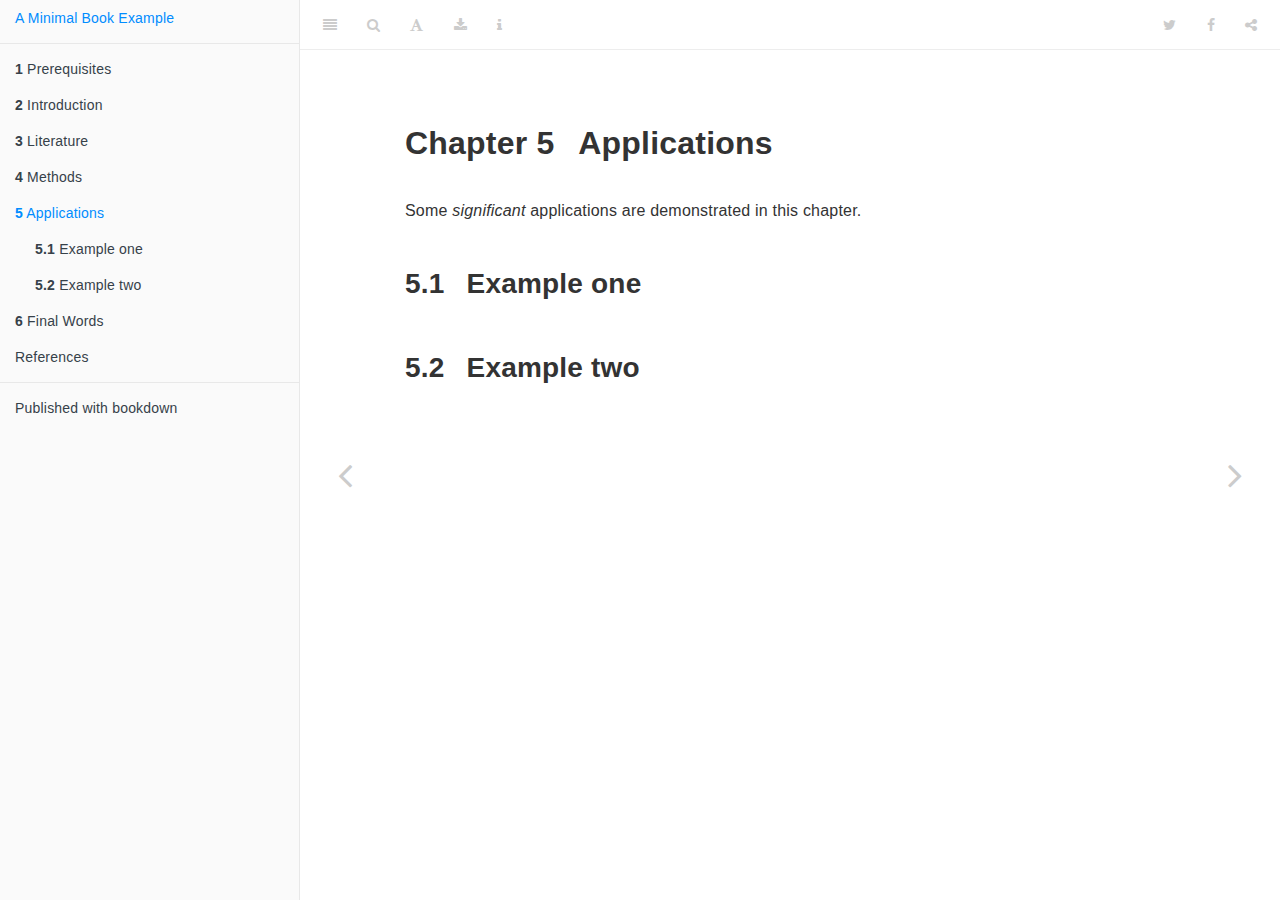
<file: _book/applications.html>
<!DOCTYPE html>
<html xmlns="http://www.w3.org/1999/xhtml" lang="" xml:lang="">
<head>

  <meta charset="utf-8" />
  <meta http-equiv="X-UA-Compatible" content="IE=edge" />
  <title>Chapter 5 Applications | A Minimal Book Example</title>
  <meta name="description" content="This is a minimal example of using the bookdown package to write a book. The output format for this example is bookdown::gitbook." />
  <meta name="generator" content="bookdown 0.12 and GitBook 2.6.7" />

  <meta property="og:title" content="Chapter 5 Applications | A Minimal Book Example" />
  <meta property="og:type" content="book" />
  
  
  <meta property="og:description" content="This is a minimal example of using the bookdown package to write a book. The output format for this example is bookdown::gitbook." />
  

  <meta name="twitter:card" content="summary" />
  <meta name="twitter:title" content="Chapter 5 Applications | A Minimal Book Example" />
  
  <meta name="twitter:description" content="This is a minimal example of using the bookdown package to write a book. The output format for this example is bookdown::gitbook." />
  

<meta name="author" content="Yihui Xie" />


<meta name="date" content="2019-08-20" />

  <meta name="viewport" content="width=device-width, initial-scale=1" />
  <meta name="apple-mobile-web-app-capable" content="yes" />
  <meta name="apple-mobile-web-app-status-bar-style" content="black" />
  
  
<link rel="prev" href="methods.html">
<link rel="next" href="final-words.html">
<script src="libs/jquery-2.2.3/jquery.min.js"></script>
<link href="libs/gitbook-2.6.7/css/style.css" rel="stylesheet" />
<link href="libs/gitbook-2.6.7/css/plugin-table.css" rel="stylesheet" />
<link href="libs/gitbook-2.6.7/css/plugin-bookdown.css" rel="stylesheet" />
<link href="libs/gitbook-2.6.7/css/plugin-highlight.css" rel="stylesheet" />
<link href="libs/gitbook-2.6.7/css/plugin-search.css" rel="stylesheet" />
<link href="libs/gitbook-2.6.7/css/plugin-fontsettings.css" rel="stylesheet" />









<style type="text/css">
code.sourceCode > span { display: inline-block; line-height: 1.25; }
code.sourceCode > span { color: inherit; text-decoration: inherit; }
code.sourceCode > span:empty { height: 1.2em; }
.sourceCode { overflow: visible; }
code.sourceCode { white-space: pre; position: relative; }
pre.sourceCode { margin: 0; }
@media screen {
div.sourceCode { overflow: auto; }
}
@media print {
code.sourceCode { white-space: pre-wrap; }
code.sourceCode > span { text-indent: -5em; padding-left: 5em; }
}
pre.numberSource code
  { counter-reset: source-line 0; }
pre.numberSource code > span
  { position: relative; left: -4em; counter-increment: source-line; }
pre.numberSource code > span > a:first-child::before
  { content: counter(source-line);
    position: relative; left: -1em; text-align: right; vertical-align: baseline;
    border: none; display: inline-block;
    -webkit-touch-callout: none; -webkit-user-select: none;
    -khtml-user-select: none; -moz-user-select: none;
    -ms-user-select: none; user-select: none;
    padding: 0 4px; width: 4em;
    color: #aaaaaa;
  }
pre.numberSource { margin-left: 3em; border-left: 1px solid #aaaaaa;  padding-left: 4px; }
div.sourceCode
  {   }
@media screen {
code.sourceCode > span > a:first-child::before { text-decoration: underline; }
}
code span.al { color: #ff0000; font-weight: bold; } /* Alert */
code span.an { color: #60a0b0; font-weight: bold; font-style: italic; } /* Annotation */
code span.at { color: #7d9029; } /* Attribute */
code span.bn { color: #40a070; } /* BaseN */
code span.bu { } /* BuiltIn */
code span.cf { color: #007020; font-weight: bold; } /* ControlFlow */
code span.ch { color: #4070a0; } /* Char */
code span.cn { color: #880000; } /* Constant */
code span.co { color: #60a0b0; font-style: italic; } /* Comment */
code span.cv { color: #60a0b0; font-weight: bold; font-style: italic; } /* CommentVar */
code span.do { color: #ba2121; font-style: italic; } /* Documentation */
code span.dt { color: #902000; } /* DataType */
code span.dv { color: #40a070; } /* DecVal */
code span.er { color: #ff0000; font-weight: bold; } /* Error */
code span.ex { } /* Extension */
code span.fl { color: #40a070; } /* Float */
code span.fu { color: #06287e; } /* Function */
code span.im { } /* Import */
code span.in { color: #60a0b0; font-weight: bold; font-style: italic; } /* Information */
code span.kw { color: #007020; font-weight: bold; } /* Keyword */
code span.op { color: #666666; } /* Operator */
code span.ot { color: #007020; } /* Other */
code span.pp { color: #bc7a00; } /* Preprocessor */
code span.sc { color: #4070a0; } /* SpecialChar */
code span.ss { color: #bb6688; } /* SpecialString */
code span.st { color: #4070a0; } /* String */
code span.va { color: #19177c; } /* Variable */
code span.vs { color: #4070a0; } /* VerbatimString */
code span.wa { color: #60a0b0; font-weight: bold; font-style: italic; } /* Warning */
</style>

<link rel="stylesheet" href="style.css" type="text/css" />
</head>

<body>



  <div class="book without-animation with-summary font-size-2 font-family-1" data-basepath=".">

    <div class="book-summary">
      <nav role="navigation">

<ul class="summary">
<li><a href="./">A Minimal Book Example</a></li>

<li class="divider"></li>
<li class="chapter" data-level="1" data-path="index.html"><a href="index.html"><i class="fa fa-check"></i><b>1</b> Prerequisites</a></li>
<li class="chapter" data-level="2" data-path="intro.html"><a href="intro.html"><i class="fa fa-check"></i><b>2</b> Introduction</a></li>
<li class="chapter" data-level="3" data-path="literature.html"><a href="literature.html"><i class="fa fa-check"></i><b>3</b> Literature</a></li>
<li class="chapter" data-level="4" data-path="methods.html"><a href="methods.html"><i class="fa fa-check"></i><b>4</b> Methods</a></li>
<li class="chapter" data-level="5" data-path="applications.html"><a href="applications.html"><i class="fa fa-check"></i><b>5</b> Applications</a><ul>
<li class="chapter" data-level="5.1" data-path="applications.html"><a href="applications.html#example-one"><i class="fa fa-check"></i><b>5.1</b> Example one</a></li>
<li class="chapter" data-level="5.2" data-path="applications.html"><a href="applications.html#example-two"><i class="fa fa-check"></i><b>5.2</b> Example two</a></li>
</ul></li>
<li class="chapter" data-level="6" data-path="final-words.html"><a href="final-words.html"><i class="fa fa-check"></i><b>6</b> Final Words</a></li>
<li class="chapter" data-level="" data-path="references.html"><a href="references.html"><i class="fa fa-check"></i>References</a></li>
<li class="divider"></li>
<li><a href="https://github.com/rstudio/bookdown" target="blank">Published with bookdown</a></li>

</ul>

      </nav>
    </div>

    <div class="book-body">
      <div class="body-inner">
        <div class="book-header" role="navigation">
          <h1>
            <i class="fa fa-circle-o-notch fa-spin"></i><a href="./">A Minimal Book Example</a>
          </h1>
        </div>

        <div class="page-wrapper" tabindex="-1" role="main">
          <div class="page-inner">

            <section class="normal" id="section-">
<div id="applications" class="section level1">
<h1><span class="header-section-number">Chapter 5</span> Applications</h1>
<p>Some <em>significant</em> applications are demonstrated in this chapter.</p>
<div id="example-one" class="section level2">
<h2><span class="header-section-number">5.1</span> Example one</h2>
</div>
<div id="example-two" class="section level2">
<h2><span class="header-section-number">5.2</span> Example two</h2>

</div>
</div>
            </section>

          </div>
        </div>
      </div>
<a href="methods.html" class="navigation navigation-prev " aria-label="Previous page"><i class="fa fa-angle-left"></i></a>
<a href="final-words.html" class="navigation navigation-next " aria-label="Next page"><i class="fa fa-angle-right"></i></a>
    </div>
  </div>
<script src="libs/gitbook-2.6.7/js/app.min.js"></script>
<script src="libs/gitbook-2.6.7/js/lunr.js"></script>
<script src="libs/gitbook-2.6.7/js/plugin-search.js"></script>
<script src="libs/gitbook-2.6.7/js/plugin-sharing.js"></script>
<script src="libs/gitbook-2.6.7/js/plugin-fontsettings.js"></script>
<script src="libs/gitbook-2.6.7/js/plugin-bookdown.js"></script>
<script src="libs/gitbook-2.6.7/js/jquery.highlight.js"></script>
<script>
gitbook.require(["gitbook"], function(gitbook) {
gitbook.start({
"sharing": {
"github": false,
"facebook": true,
"twitter": true,
"google": false,
"linkedin": false,
"weibo": false,
"instapaper": false,
"vk": false,
"all": ["facebook", "google", "twitter", "linkedin", "weibo", "instapaper"]
},
"fontsettings": {
"theme": "white",
"family": "sans",
"size": 2
},
"edit": {
"link": null,
"text": null
},
"history": {
"link": null,
"text": null
},
"download": ["Testing.pdf", "Testing.epub"],
"toc": {
"collapse": "subsection"
}
});
});
</script>

<!-- dynamically load mathjax for compatibility with self-contained -->
<script>
  (function () {
    var script = document.createElement("script");
    script.type = "text/javascript";
    var src = "true";
    if (src === "" || src === "true") src = "https://mathjax.rstudio.com/latest/MathJax.js?config=TeX-MML-AM_CHTML";
    if (location.protocol !== "file:" && /^https?:/.test(src))
      src = src.replace(/^https?:/, '');
    script.src = src;
    document.getElementsByTagName("head")[0].appendChild(script);
  })();
</script>
</body>

</html>
</file>
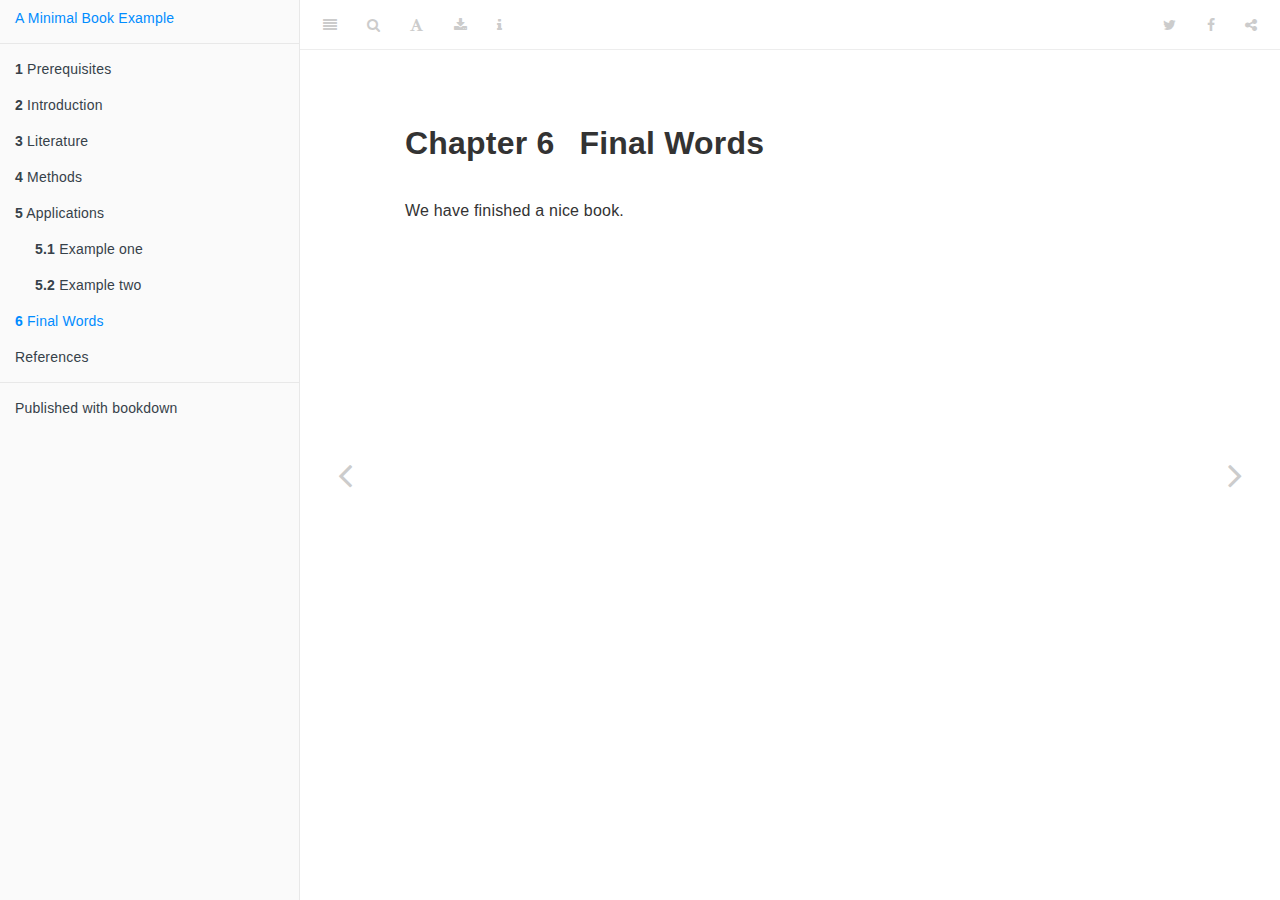
<file: _book/final-words.html>
<!DOCTYPE html>
<html xmlns="http://www.w3.org/1999/xhtml" lang="" xml:lang="">
<head>

  <meta charset="utf-8" />
  <meta http-equiv="X-UA-Compatible" content="IE=edge" />
  <title>Chapter 6 Final Words | A Minimal Book Example</title>
  <meta name="description" content="This is a minimal example of using the bookdown package to write a book. The output format for this example is bookdown::gitbook." />
  <meta name="generator" content="bookdown 0.12 and GitBook 2.6.7" />

  <meta property="og:title" content="Chapter 6 Final Words | A Minimal Book Example" />
  <meta property="og:type" content="book" />
  
  
  <meta property="og:description" content="This is a minimal example of using the bookdown package to write a book. The output format for this example is bookdown::gitbook." />
  

  <meta name="twitter:card" content="summary" />
  <meta name="twitter:title" content="Chapter 6 Final Words | A Minimal Book Example" />
  
  <meta name="twitter:description" content="This is a minimal example of using the bookdown package to write a book. The output format for this example is bookdown::gitbook." />
  

<meta name="author" content="Yihui Xie" />


<meta name="date" content="2019-08-20" />

  <meta name="viewport" content="width=device-width, initial-scale=1" />
  <meta name="apple-mobile-web-app-capable" content="yes" />
  <meta name="apple-mobile-web-app-status-bar-style" content="black" />
  
  
<link rel="prev" href="applications.html">
<link rel="next" href="references.html">
<script src="libs/jquery-2.2.3/jquery.min.js"></script>
<link href="libs/gitbook-2.6.7/css/style.css" rel="stylesheet" />
<link href="libs/gitbook-2.6.7/css/plugin-table.css" rel="stylesheet" />
<link href="libs/gitbook-2.6.7/css/plugin-bookdown.css" rel="stylesheet" />
<link href="libs/gitbook-2.6.7/css/plugin-highlight.css" rel="stylesheet" />
<link href="libs/gitbook-2.6.7/css/plugin-search.css" rel="stylesheet" />
<link href="libs/gitbook-2.6.7/css/plugin-fontsettings.css" rel="stylesheet" />









<style type="text/css">
code.sourceCode > span { display: inline-block; line-height: 1.25; }
code.sourceCode > span { color: inherit; text-decoration: inherit; }
code.sourceCode > span:empty { height: 1.2em; }
.sourceCode { overflow: visible; }
code.sourceCode { white-space: pre; position: relative; }
pre.sourceCode { margin: 0; }
@media screen {
div.sourceCode { overflow: auto; }
}
@media print {
code.sourceCode { white-space: pre-wrap; }
code.sourceCode > span { text-indent: -5em; padding-left: 5em; }
}
pre.numberSource code
  { counter-reset: source-line 0; }
pre.numberSource code > span
  { position: relative; left: -4em; counter-increment: source-line; }
pre.numberSource code > span > a:first-child::before
  { content: counter(source-line);
    position: relative; left: -1em; text-align: right; vertical-align: baseline;
    border: none; display: inline-block;
    -webkit-touch-callout: none; -webkit-user-select: none;
    -khtml-user-select: none; -moz-user-select: none;
    -ms-user-select: none; user-select: none;
    padding: 0 4px; width: 4em;
    color: #aaaaaa;
  }
pre.numberSource { margin-left: 3em; border-left: 1px solid #aaaaaa;  padding-left: 4px; }
div.sourceCode
  {   }
@media screen {
code.sourceCode > span > a:first-child::before { text-decoration: underline; }
}
code span.al { color: #ff0000; font-weight: bold; } /* Alert */
code span.an { color: #60a0b0; font-weight: bold; font-style: italic; } /* Annotation */
code span.at { color: #7d9029; } /* Attribute */
code span.bn { color: #40a070; } /* BaseN */
code span.bu { } /* BuiltIn */
code span.cf { color: #007020; font-weight: bold; } /* ControlFlow */
code span.ch { color: #4070a0; } /* Char */
code span.cn { color: #880000; } /* Constant */
code span.co { color: #60a0b0; font-style: italic; } /* Comment */
code span.cv { color: #60a0b0; font-weight: bold; font-style: italic; } /* CommentVar */
code span.do { color: #ba2121; font-style: italic; } /* Documentation */
code span.dt { color: #902000; } /* DataType */
code span.dv { color: #40a070; } /* DecVal */
code span.er { color: #ff0000; font-weight: bold; } /* Error */
code span.ex { } /* Extension */
code span.fl { color: #40a070; } /* Float */
code span.fu { color: #06287e; } /* Function */
code span.im { } /* Import */
code span.in { color: #60a0b0; font-weight: bold; font-style: italic; } /* Information */
code span.kw { color: #007020; font-weight: bold; } /* Keyword */
code span.op { color: #666666; } /* Operator */
code span.ot { color: #007020; } /* Other */
code span.pp { color: #bc7a00; } /* Preprocessor */
code span.sc { color: #4070a0; } /* SpecialChar */
code span.ss { color: #bb6688; } /* SpecialString */
code span.st { color: #4070a0; } /* String */
code span.va { color: #19177c; } /* Variable */
code span.vs { color: #4070a0; } /* VerbatimString */
code span.wa { color: #60a0b0; font-weight: bold; font-style: italic; } /* Warning */
</style>

<link rel="stylesheet" href="style.css" type="text/css" />
</head>

<body>



  <div class="book without-animation with-summary font-size-2 font-family-1" data-basepath=".">

    <div class="book-summary">
      <nav role="navigation">

<ul class="summary">
<li><a href="./">A Minimal Book Example</a></li>

<li class="divider"></li>
<li class="chapter" data-level="1" data-path="index.html"><a href="index.html"><i class="fa fa-check"></i><b>1</b> Prerequisites</a></li>
<li class="chapter" data-level="2" data-path="intro.html"><a href="intro.html"><i class="fa fa-check"></i><b>2</b> Introduction</a></li>
<li class="chapter" data-level="3" data-path="literature.html"><a href="literature.html"><i class="fa fa-check"></i><b>3</b> Literature</a></li>
<li class="chapter" data-level="4" data-path="methods.html"><a href="methods.html"><i class="fa fa-check"></i><b>4</b> Methods</a></li>
<li class="chapter" data-level="5" data-path="applications.html"><a href="applications.html"><i class="fa fa-check"></i><b>5</b> Applications</a><ul>
<li class="chapter" data-level="5.1" data-path="applications.html"><a href="applications.html#example-one"><i class="fa fa-check"></i><b>5.1</b> Example one</a></li>
<li class="chapter" data-level="5.2" data-path="applications.html"><a href="applications.html#example-two"><i class="fa fa-check"></i><b>5.2</b> Example two</a></li>
</ul></li>
<li class="chapter" data-level="6" data-path="final-words.html"><a href="final-words.html"><i class="fa fa-check"></i><b>6</b> Final Words</a></li>
<li class="chapter" data-level="" data-path="references.html"><a href="references.html"><i class="fa fa-check"></i>References</a></li>
<li class="divider"></li>
<li><a href="https://github.com/rstudio/bookdown" target="blank">Published with bookdown</a></li>

</ul>

      </nav>
    </div>

    <div class="book-body">
      <div class="body-inner">
        <div class="book-header" role="navigation">
          <h1>
            <i class="fa fa-circle-o-notch fa-spin"></i><a href="./">A Minimal Book Example</a>
          </h1>
        </div>

        <div class="page-wrapper" tabindex="-1" role="main">
          <div class="page-inner">

            <section class="normal" id="section-">
<div id="final-words" class="section level1">
<h1><span class="header-section-number">Chapter 6</span> Final Words</h1>
<p>We have finished a nice book.</p>

</div>
            </section>

          </div>
        </div>
      </div>
<a href="applications.html" class="navigation navigation-prev " aria-label="Previous page"><i class="fa fa-angle-left"></i></a>
<a href="references.html" class="navigation navigation-next " aria-label="Next page"><i class="fa fa-angle-right"></i></a>
    </div>
  </div>
<script src="libs/gitbook-2.6.7/js/app.min.js"></script>
<script src="libs/gitbook-2.6.7/js/lunr.js"></script>
<script src="libs/gitbook-2.6.7/js/plugin-search.js"></script>
<script src="libs/gitbook-2.6.7/js/plugin-sharing.js"></script>
<script src="libs/gitbook-2.6.7/js/plugin-fontsettings.js"></script>
<script src="libs/gitbook-2.6.7/js/plugin-bookdown.js"></script>
<script src="libs/gitbook-2.6.7/js/jquery.highlight.js"></script>
<script>
gitbook.require(["gitbook"], function(gitbook) {
gitbook.start({
"sharing": {
"github": false,
"facebook": true,
"twitter": true,
"google": false,
"linkedin": false,
"weibo": false,
"instapaper": false,
"vk": false,
"all": ["facebook", "google", "twitter", "linkedin", "weibo", "instapaper"]
},
"fontsettings": {
"theme": "white",
"family": "sans",
"size": 2
},
"edit": {
"link": null,
"text": null
},
"history": {
"link": null,
"text": null
},
"download": ["Testing.pdf", "Testing.epub"],
"toc": {
"collapse": "subsection"
}
});
});
</script>

<!-- dynamically load mathjax for compatibility with self-contained -->
<script>
  (function () {
    var script = document.createElement("script");
    script.type = "text/javascript";
    var src = "true";
    if (src === "" || src === "true") src = "https://mathjax.rstudio.com/latest/MathJax.js?config=TeX-MML-AM_CHTML";
    if (location.protocol !== "file:" && /^https?:/.test(src))
      src = src.replace(/^https?:/, '');
    script.src = src;
    document.getElementsByTagName("head")[0].appendChild(script);
  })();
</script>
</body>

</html>
</file>
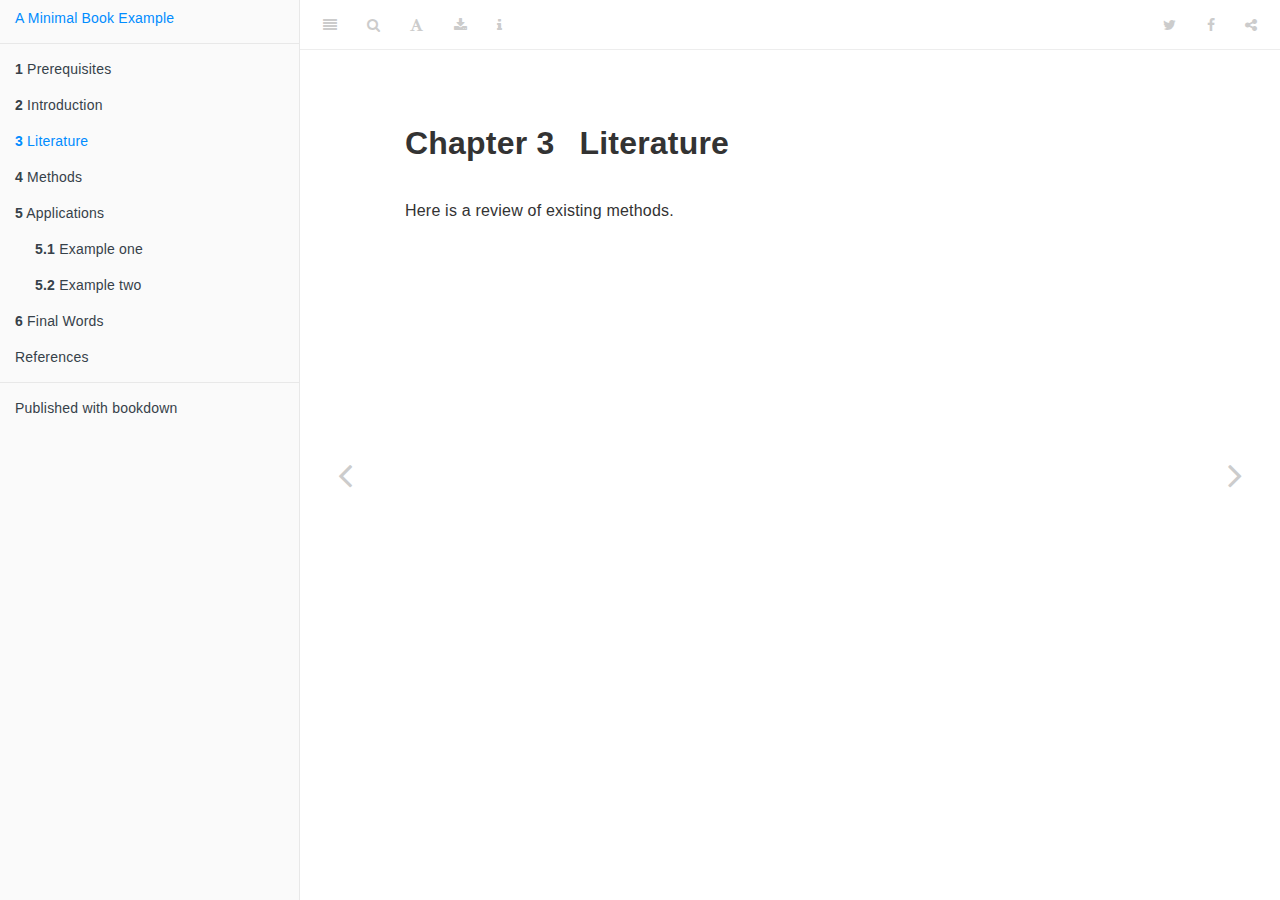
<file: _book/literature.html>
<!DOCTYPE html>
<html xmlns="http://www.w3.org/1999/xhtml" lang="" xml:lang="">
<head>

  <meta charset="utf-8" />
  <meta http-equiv="X-UA-Compatible" content="IE=edge" />
  <title>Chapter 3 Literature | A Minimal Book Example</title>
  <meta name="description" content="This is a minimal example of using the bookdown package to write a book. The output format for this example is bookdown::gitbook." />
  <meta name="generator" content="bookdown 0.12 and GitBook 2.6.7" />

  <meta property="og:title" content="Chapter 3 Literature | A Minimal Book Example" />
  <meta property="og:type" content="book" />
  
  
  <meta property="og:description" content="This is a minimal example of using the bookdown package to write a book. The output format for this example is bookdown::gitbook." />
  

  <meta name="twitter:card" content="summary" />
  <meta name="twitter:title" content="Chapter 3 Literature | A Minimal Book Example" />
  
  <meta name="twitter:description" content="This is a minimal example of using the bookdown package to write a book. The output format for this example is bookdown::gitbook." />
  

<meta name="author" content="Yihui Xie" />


<meta name="date" content="2019-08-20" />

  <meta name="viewport" content="width=device-width, initial-scale=1" />
  <meta name="apple-mobile-web-app-capable" content="yes" />
  <meta name="apple-mobile-web-app-status-bar-style" content="black" />
  
  
<link rel="prev" href="intro.html">
<link rel="next" href="methods.html">
<script src="libs/jquery-2.2.3/jquery.min.js"></script>
<link href="libs/gitbook-2.6.7/css/style.css" rel="stylesheet" />
<link href="libs/gitbook-2.6.7/css/plugin-table.css" rel="stylesheet" />
<link href="libs/gitbook-2.6.7/css/plugin-bookdown.css" rel="stylesheet" />
<link href="libs/gitbook-2.6.7/css/plugin-highlight.css" rel="stylesheet" />
<link href="libs/gitbook-2.6.7/css/plugin-search.css" rel="stylesheet" />
<link href="libs/gitbook-2.6.7/css/plugin-fontsettings.css" rel="stylesheet" />









<style type="text/css">
code.sourceCode > span { display: inline-block; line-height: 1.25; }
code.sourceCode > span { color: inherit; text-decoration: inherit; }
code.sourceCode > span:empty { height: 1.2em; }
.sourceCode { overflow: visible; }
code.sourceCode { white-space: pre; position: relative; }
pre.sourceCode { margin: 0; }
@media screen {
div.sourceCode { overflow: auto; }
}
@media print {
code.sourceCode { white-space: pre-wrap; }
code.sourceCode > span { text-indent: -5em; padding-left: 5em; }
}
pre.numberSource code
  { counter-reset: source-line 0; }
pre.numberSource code > span
  { position: relative; left: -4em; counter-increment: source-line; }
pre.numberSource code > span > a:first-child::before
  { content: counter(source-line);
    position: relative; left: -1em; text-align: right; vertical-align: baseline;
    border: none; display: inline-block;
    -webkit-touch-callout: none; -webkit-user-select: none;
    -khtml-user-select: none; -moz-user-select: none;
    -ms-user-select: none; user-select: none;
    padding: 0 4px; width: 4em;
    color: #aaaaaa;
  }
pre.numberSource { margin-left: 3em; border-left: 1px solid #aaaaaa;  padding-left: 4px; }
div.sourceCode
  {   }
@media screen {
code.sourceCode > span > a:first-child::before { text-decoration: underline; }
}
code span.al { color: #ff0000; font-weight: bold; } /* Alert */
code span.an { color: #60a0b0; font-weight: bold; font-style: italic; } /* Annotation */
code span.at { color: #7d9029; } /* Attribute */
code span.bn { color: #40a070; } /* BaseN */
code span.bu { } /* BuiltIn */
code span.cf { color: #007020; font-weight: bold; } /* ControlFlow */
code span.ch { color: #4070a0; } /* Char */
code span.cn { color: #880000; } /* Constant */
code span.co { color: #60a0b0; font-style: italic; } /* Comment */
code span.cv { color: #60a0b0; font-weight: bold; font-style: italic; } /* CommentVar */
code span.do { color: #ba2121; font-style: italic; } /* Documentation */
code span.dt { color: #902000; } /* DataType */
code span.dv { color: #40a070; } /* DecVal */
code span.er { color: #ff0000; font-weight: bold; } /* Error */
code span.ex { } /* Extension */
code span.fl { color: #40a070; } /* Float */
code span.fu { color: #06287e; } /* Function */
code span.im { } /* Import */
code span.in { color: #60a0b0; font-weight: bold; font-style: italic; } /* Information */
code span.kw { color: #007020; font-weight: bold; } /* Keyword */
code span.op { color: #666666; } /* Operator */
code span.ot { color: #007020; } /* Other */
code span.pp { color: #bc7a00; } /* Preprocessor */
code span.sc { color: #4070a0; } /* SpecialChar */
code span.ss { color: #bb6688; } /* SpecialString */
code span.st { color: #4070a0; } /* String */
code span.va { color: #19177c; } /* Variable */
code span.vs { color: #4070a0; } /* VerbatimString */
code span.wa { color: #60a0b0; font-weight: bold; font-style: italic; } /* Warning */
</style>

<link rel="stylesheet" href="style.css" type="text/css" />
</head>

<body>



  <div class="book without-animation with-summary font-size-2 font-family-1" data-basepath=".">

    <div class="book-summary">
      <nav role="navigation">

<ul class="summary">
<li><a href="./">A Minimal Book Example</a></li>

<li class="divider"></li>
<li class="chapter" data-level="1" data-path="index.html"><a href="index.html"><i class="fa fa-check"></i><b>1</b> Prerequisites</a></li>
<li class="chapter" data-level="2" data-path="intro.html"><a href="intro.html"><i class="fa fa-check"></i><b>2</b> Introduction</a></li>
<li class="chapter" data-level="3" data-path="literature.html"><a href="literature.html"><i class="fa fa-check"></i><b>3</b> Literature</a></li>
<li class="chapter" data-level="4" data-path="methods.html"><a href="methods.html"><i class="fa fa-check"></i><b>4</b> Methods</a></li>
<li class="chapter" data-level="5" data-path="applications.html"><a href="applications.html"><i class="fa fa-check"></i><b>5</b> Applications</a><ul>
<li class="chapter" data-level="5.1" data-path="applications.html"><a href="applications.html#example-one"><i class="fa fa-check"></i><b>5.1</b> Example one</a></li>
<li class="chapter" data-level="5.2" data-path="applications.html"><a href="applications.html#example-two"><i class="fa fa-check"></i><b>5.2</b> Example two</a></li>
</ul></li>
<li class="chapter" data-level="6" data-path="final-words.html"><a href="final-words.html"><i class="fa fa-check"></i><b>6</b> Final Words</a></li>
<li class="chapter" data-level="" data-path="references.html"><a href="references.html"><i class="fa fa-check"></i>References</a></li>
<li class="divider"></li>
<li><a href="https://github.com/rstudio/bookdown" target="blank">Published with bookdown</a></li>

</ul>

      </nav>
    </div>

    <div class="book-body">
      <div class="body-inner">
        <div class="book-header" role="navigation">
          <h1>
            <i class="fa fa-circle-o-notch fa-spin"></i><a href="./">A Minimal Book Example</a>
          </h1>
        </div>

        <div class="page-wrapper" tabindex="-1" role="main">
          <div class="page-inner">

            <section class="normal" id="section-">
<div id="literature" class="section level1">
<h1><span class="header-section-number">Chapter 3</span> Literature</h1>
<p>Here is a review of existing methods.</p>

</div>
            </section>

          </div>
        </div>
      </div>
<a href="intro.html" class="navigation navigation-prev " aria-label="Previous page"><i class="fa fa-angle-left"></i></a>
<a href="methods.html" class="navigation navigation-next " aria-label="Next page"><i class="fa fa-angle-right"></i></a>
    </div>
  </div>
<script src="libs/gitbook-2.6.7/js/app.min.js"></script>
<script src="libs/gitbook-2.6.7/js/lunr.js"></script>
<script src="libs/gitbook-2.6.7/js/plugin-search.js"></script>
<script src="libs/gitbook-2.6.7/js/plugin-sharing.js"></script>
<script src="libs/gitbook-2.6.7/js/plugin-fontsettings.js"></script>
<script src="libs/gitbook-2.6.7/js/plugin-bookdown.js"></script>
<script src="libs/gitbook-2.6.7/js/jquery.highlight.js"></script>
<script>
gitbook.require(["gitbook"], function(gitbook) {
gitbook.start({
"sharing": {
"github": false,
"facebook": true,
"twitter": true,
"google": false,
"linkedin": false,
"weibo": false,
"instapaper": false,
"vk": false,
"all": ["facebook", "google", "twitter", "linkedin", "weibo", "instapaper"]
},
"fontsettings": {
"theme": "white",
"family": "sans",
"size": 2
},
"edit": {
"link": null,
"text": null
},
"history": {
"link": null,
"text": null
},
"download": ["Testing.pdf", "Testing.epub"],
"toc": {
"collapse": "subsection"
}
});
});
</script>

<!-- dynamically load mathjax for compatibility with self-contained -->
<script>
  (function () {
    var script = document.createElement("script");
    script.type = "text/javascript";
    var src = "true";
    if (src === "" || src === "true") src = "https://mathjax.rstudio.com/latest/MathJax.js?config=TeX-MML-AM_CHTML";
    if (location.protocol !== "file:" && /^https?:/.test(src))
      src = src.replace(/^https?:/, '');
    script.src = src;
    document.getElementsByTagName("head")[0].appendChild(script);
  })();
</script>
</body>

</html>
</file>
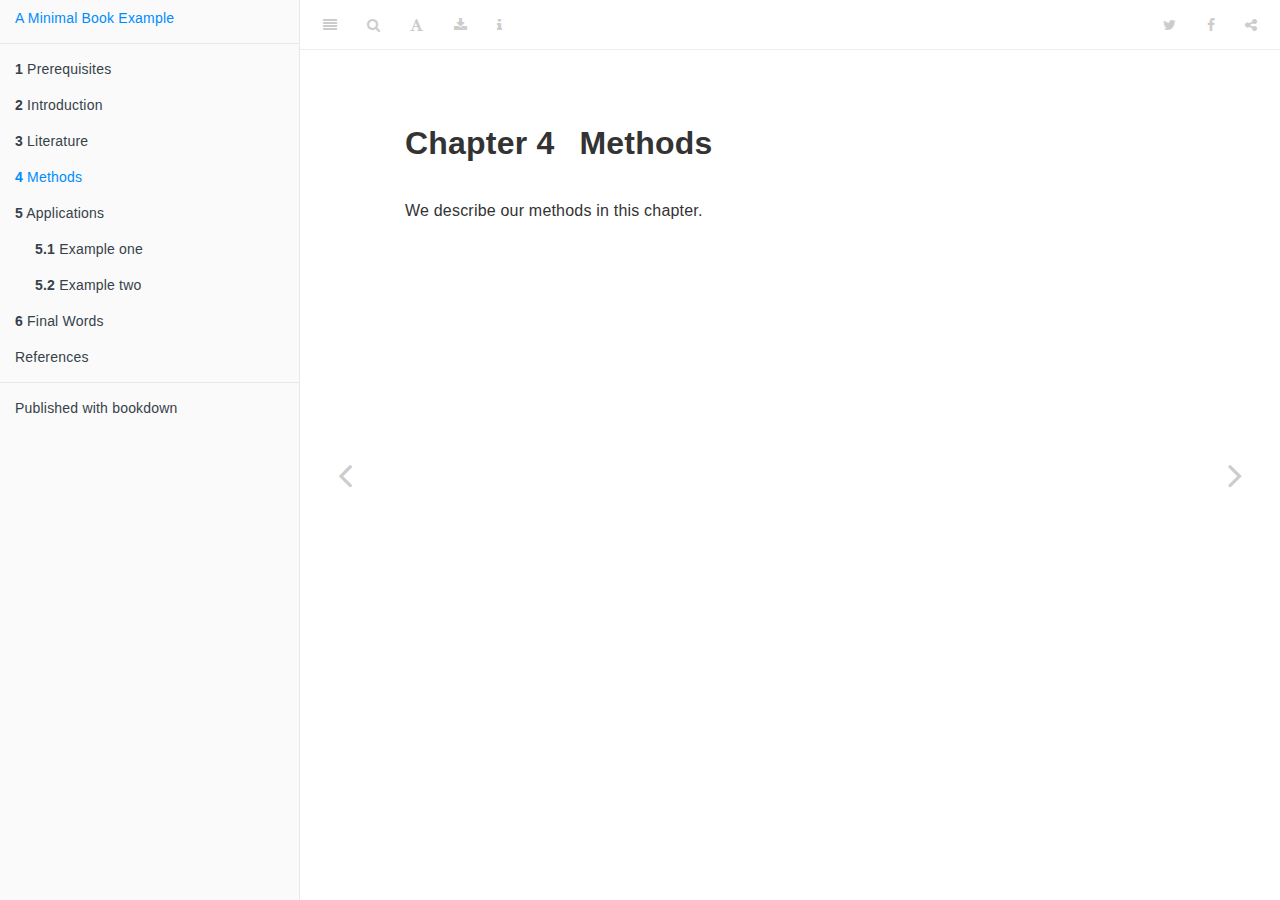
<file: _book/methods.html>
<!DOCTYPE html>
<html xmlns="http://www.w3.org/1999/xhtml" lang="" xml:lang="">
<head>

  <meta charset="utf-8" />
  <meta http-equiv="X-UA-Compatible" content="IE=edge" />
  <title>Chapter 4 Methods | A Minimal Book Example</title>
  <meta name="description" content="This is a minimal example of using the bookdown package to write a book. The output format for this example is bookdown::gitbook." />
  <meta name="generator" content="bookdown 0.12 and GitBook 2.6.7" />

  <meta property="og:title" content="Chapter 4 Methods | A Minimal Book Example" />
  <meta property="og:type" content="book" />
  
  
  <meta property="og:description" content="This is a minimal example of using the bookdown package to write a book. The output format for this example is bookdown::gitbook." />
  

  <meta name="twitter:card" content="summary" />
  <meta name="twitter:title" content="Chapter 4 Methods | A Minimal Book Example" />
  
  <meta name="twitter:description" content="This is a minimal example of using the bookdown package to write a book. The output format for this example is bookdown::gitbook." />
  

<meta name="author" content="Yihui Xie" />


<meta name="date" content="2019-08-20" />

  <meta name="viewport" content="width=device-width, initial-scale=1" />
  <meta name="apple-mobile-web-app-capable" content="yes" />
  <meta name="apple-mobile-web-app-status-bar-style" content="black" />
  
  
<link rel="prev" href="literature.html">
<link rel="next" href="applications.html">
<script src="libs/jquery-2.2.3/jquery.min.js"></script>
<link href="libs/gitbook-2.6.7/css/style.css" rel="stylesheet" />
<link href="libs/gitbook-2.6.7/css/plugin-table.css" rel="stylesheet" />
<link href="libs/gitbook-2.6.7/css/plugin-bookdown.css" rel="stylesheet" />
<link href="libs/gitbook-2.6.7/css/plugin-highlight.css" rel="stylesheet" />
<link href="libs/gitbook-2.6.7/css/plugin-search.css" rel="stylesheet" />
<link href="libs/gitbook-2.6.7/css/plugin-fontsettings.css" rel="stylesheet" />









<style type="text/css">
code.sourceCode > span { display: inline-block; line-height: 1.25; }
code.sourceCode > span { color: inherit; text-decoration: inherit; }
code.sourceCode > span:empty { height: 1.2em; }
.sourceCode { overflow: visible; }
code.sourceCode { white-space: pre; position: relative; }
pre.sourceCode { margin: 0; }
@media screen {
div.sourceCode { overflow: auto; }
}
@media print {
code.sourceCode { white-space: pre-wrap; }
code.sourceCode > span { text-indent: -5em; padding-left: 5em; }
}
pre.numberSource code
  { counter-reset: source-line 0; }
pre.numberSource code > span
  { position: relative; left: -4em; counter-increment: source-line; }
pre.numberSource code > span > a:first-child::before
  { content: counter(source-line);
    position: relative; left: -1em; text-align: right; vertical-align: baseline;
    border: none; display: inline-block;
    -webkit-touch-callout: none; -webkit-user-select: none;
    -khtml-user-select: none; -moz-user-select: none;
    -ms-user-select: none; user-select: none;
    padding: 0 4px; width: 4em;
    color: #aaaaaa;
  }
pre.numberSource { margin-left: 3em; border-left: 1px solid #aaaaaa;  padding-left: 4px; }
div.sourceCode
  {   }
@media screen {
code.sourceCode > span > a:first-child::before { text-decoration: underline; }
}
code span.al { color: #ff0000; font-weight: bold; } /* Alert */
code span.an { color: #60a0b0; font-weight: bold; font-style: italic; } /* Annotation */
code span.at { color: #7d9029; } /* Attribute */
code span.bn { color: #40a070; } /* BaseN */
code span.bu { } /* BuiltIn */
code span.cf { color: #007020; font-weight: bold; } /* ControlFlow */
code span.ch { color: #4070a0; } /* Char */
code span.cn { color: #880000; } /* Constant */
code span.co { color: #60a0b0; font-style: italic; } /* Comment */
code span.cv { color: #60a0b0; font-weight: bold; font-style: italic; } /* CommentVar */
code span.do { color: #ba2121; font-style: italic; } /* Documentation */
code span.dt { color: #902000; } /* DataType */
code span.dv { color: #40a070; } /* DecVal */
code span.er { color: #ff0000; font-weight: bold; } /* Error */
code span.ex { } /* Extension */
code span.fl { color: #40a070; } /* Float */
code span.fu { color: #06287e; } /* Function */
code span.im { } /* Import */
code span.in { color: #60a0b0; font-weight: bold; font-style: italic; } /* Information */
code span.kw { color: #007020; font-weight: bold; } /* Keyword */
code span.op { color: #666666; } /* Operator */
code span.ot { color: #007020; } /* Other */
code span.pp { color: #bc7a00; } /* Preprocessor */
code span.sc { color: #4070a0; } /* SpecialChar */
code span.ss { color: #bb6688; } /* SpecialString */
code span.st { color: #4070a0; } /* String */
code span.va { color: #19177c; } /* Variable */
code span.vs { color: #4070a0; } /* VerbatimString */
code span.wa { color: #60a0b0; font-weight: bold; font-style: italic; } /* Warning */
</style>

<link rel="stylesheet" href="style.css" type="text/css" />
</head>

<body>



  <div class="book without-animation with-summary font-size-2 font-family-1" data-basepath=".">

    <div class="book-summary">
      <nav role="navigation">

<ul class="summary">
<li><a href="./">A Minimal Book Example</a></li>

<li class="divider"></li>
<li class="chapter" data-level="1" data-path="index.html"><a href="index.html"><i class="fa fa-check"></i><b>1</b> Prerequisites</a></li>
<li class="chapter" data-level="2" data-path="intro.html"><a href="intro.html"><i class="fa fa-check"></i><b>2</b> Introduction</a></li>
<li class="chapter" data-level="3" data-path="literature.html"><a href="literature.html"><i class="fa fa-check"></i><b>3</b> Literature</a></li>
<li class="chapter" data-level="4" data-path="methods.html"><a href="methods.html"><i class="fa fa-check"></i><b>4</b> Methods</a></li>
<li class="chapter" data-level="5" data-path="applications.html"><a href="applications.html"><i class="fa fa-check"></i><b>5</b> Applications</a><ul>
<li class="chapter" data-level="5.1" data-path="applications.html"><a href="applications.html#example-one"><i class="fa fa-check"></i><b>5.1</b> Example one</a></li>
<li class="chapter" data-level="5.2" data-path="applications.html"><a href="applications.html#example-two"><i class="fa fa-check"></i><b>5.2</b> Example two</a></li>
</ul></li>
<li class="chapter" data-level="6" data-path="final-words.html"><a href="final-words.html"><i class="fa fa-check"></i><b>6</b> Final Words</a></li>
<li class="chapter" data-level="" data-path="references.html"><a href="references.html"><i class="fa fa-check"></i>References</a></li>
<li class="divider"></li>
<li><a href="https://github.com/rstudio/bookdown" target="blank">Published with bookdown</a></li>

</ul>

      </nav>
    </div>

    <div class="book-body">
      <div class="body-inner">
        <div class="book-header" role="navigation">
          <h1>
            <i class="fa fa-circle-o-notch fa-spin"></i><a href="./">A Minimal Book Example</a>
          </h1>
        </div>

        <div class="page-wrapper" tabindex="-1" role="main">
          <div class="page-inner">

            <section class="normal" id="section-">
<div id="methods" class="section level1">
<h1><span class="header-section-number">Chapter 4</span> Methods</h1>
<p>We describe our methods in this chapter.</p>

</div>
            </section>

          </div>
        </div>
      </div>
<a href="literature.html" class="navigation navigation-prev " aria-label="Previous page"><i class="fa fa-angle-left"></i></a>
<a href="applications.html" class="navigation navigation-next " aria-label="Next page"><i class="fa fa-angle-right"></i></a>
    </div>
  </div>
<script src="libs/gitbook-2.6.7/js/app.min.js"></script>
<script src="libs/gitbook-2.6.7/js/lunr.js"></script>
<script src="libs/gitbook-2.6.7/js/plugin-search.js"></script>
<script src="libs/gitbook-2.6.7/js/plugin-sharing.js"></script>
<script src="libs/gitbook-2.6.7/js/plugin-fontsettings.js"></script>
<script src="libs/gitbook-2.6.7/js/plugin-bookdown.js"></script>
<script src="libs/gitbook-2.6.7/js/jquery.highlight.js"></script>
<script>
gitbook.require(["gitbook"], function(gitbook) {
gitbook.start({
"sharing": {
"github": false,
"facebook": true,
"twitter": true,
"google": false,
"linkedin": false,
"weibo": false,
"instapaper": false,
"vk": false,
"all": ["facebook", "google", "twitter", "linkedin", "weibo", "instapaper"]
},
"fontsettings": {
"theme": "white",
"family": "sans",
"size": 2
},
"edit": {
"link": null,
"text": null
},
"history": {
"link": null,
"text": null
},
"download": ["Testing.pdf", "Testing.epub"],
"toc": {
"collapse": "subsection"
}
});
});
</script>

<!-- dynamically load mathjax for compatibility with self-contained -->
<script>
  (function () {
    var script = document.createElement("script");
    script.type = "text/javascript";
    var src = "true";
    if (src === "" || src === "true") src = "https://mathjax.rstudio.com/latest/MathJax.js?config=TeX-MML-AM_CHTML";
    if (location.protocol !== "file:" && /^https?:/.test(src))
      src = src.replace(/^https?:/, '');
    script.src = src;
    document.getElementsByTagName("head")[0].appendChild(script);
  })();
</script>
</body>

</html>
</file>
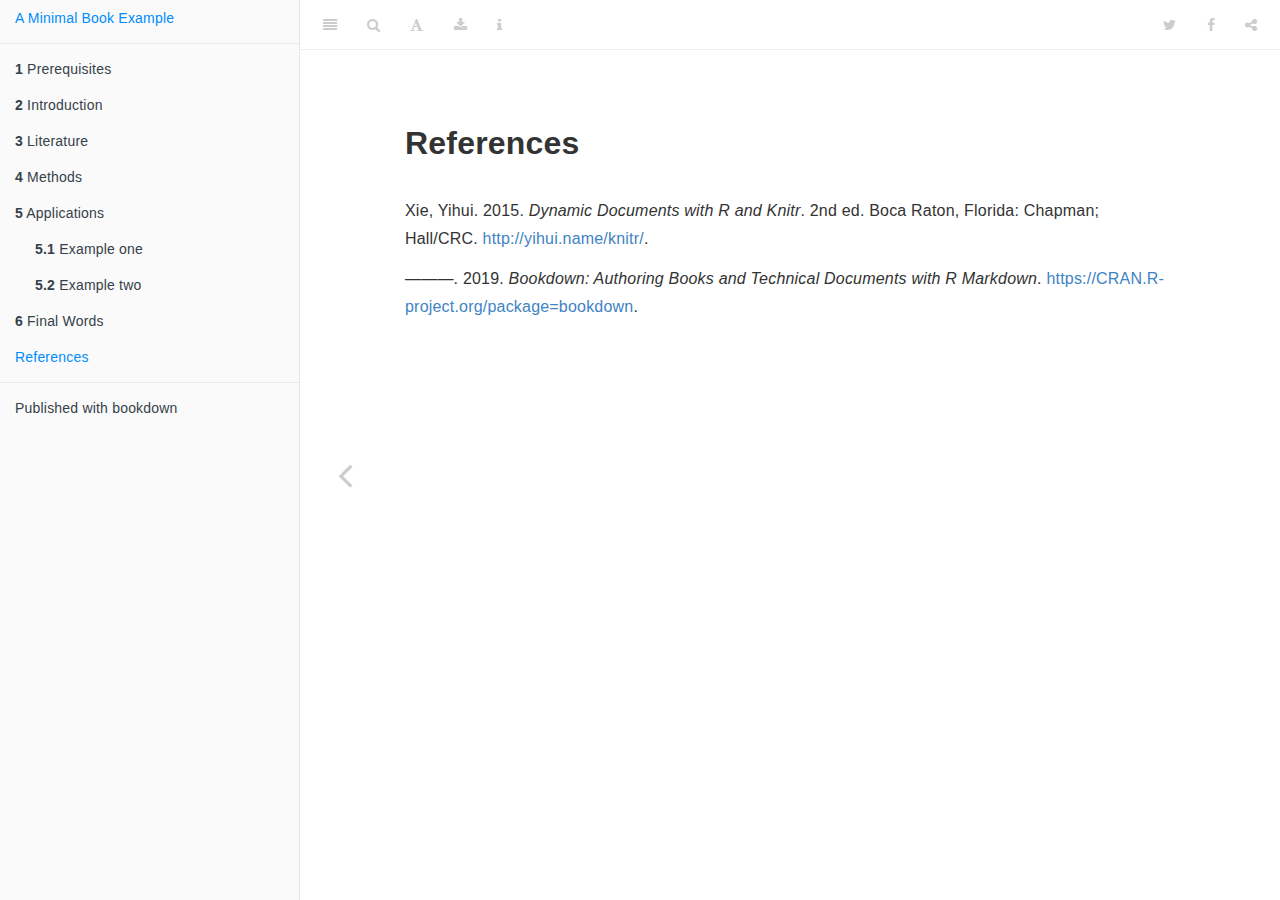
<file: _book/references.html>
<!DOCTYPE html>
<html xmlns="http://www.w3.org/1999/xhtml" lang="" xml:lang="">
<head>

  <meta charset="utf-8" />
  <meta http-equiv="X-UA-Compatible" content="IE=edge" />
  <title>References | A Minimal Book Example</title>
  <meta name="description" content="This is a minimal example of using the bookdown package to write a book. The output format for this example is bookdown::gitbook." />
  <meta name="generator" content="bookdown 0.12 and GitBook 2.6.7" />

  <meta property="og:title" content="References | A Minimal Book Example" />
  <meta property="og:type" content="book" />
  
  
  <meta property="og:description" content="This is a minimal example of using the bookdown package to write a book. The output format for this example is bookdown::gitbook." />
  

  <meta name="twitter:card" content="summary" />
  <meta name="twitter:title" content="References | A Minimal Book Example" />
  
  <meta name="twitter:description" content="This is a minimal example of using the bookdown package to write a book. The output format for this example is bookdown::gitbook." />
  

<meta name="author" content="Yihui Xie" />


<meta name="date" content="2019-08-20" />

  <meta name="viewport" content="width=device-width, initial-scale=1" />
  <meta name="apple-mobile-web-app-capable" content="yes" />
  <meta name="apple-mobile-web-app-status-bar-style" content="black" />
  
  
<link rel="prev" href="final-words.html">

<script src="libs/jquery-2.2.3/jquery.min.js"></script>
<link href="libs/gitbook-2.6.7/css/style.css" rel="stylesheet" />
<link href="libs/gitbook-2.6.7/css/plugin-table.css" rel="stylesheet" />
<link href="libs/gitbook-2.6.7/css/plugin-bookdown.css" rel="stylesheet" />
<link href="libs/gitbook-2.6.7/css/plugin-highlight.css" rel="stylesheet" />
<link href="libs/gitbook-2.6.7/css/plugin-search.css" rel="stylesheet" />
<link href="libs/gitbook-2.6.7/css/plugin-fontsettings.css" rel="stylesheet" />









<style type="text/css">
code.sourceCode > span { display: inline-block; line-height: 1.25; }
code.sourceCode > span { color: inherit; text-decoration: inherit; }
code.sourceCode > span:empty { height: 1.2em; }
.sourceCode { overflow: visible; }
code.sourceCode { white-space: pre; position: relative; }
pre.sourceCode { margin: 0; }
@media screen {
div.sourceCode { overflow: auto; }
}
@media print {
code.sourceCode { white-space: pre-wrap; }
code.sourceCode > span { text-indent: -5em; padding-left: 5em; }
}
pre.numberSource code
  { counter-reset: source-line 0; }
pre.numberSource code > span
  { position: relative; left: -4em; counter-increment: source-line; }
pre.numberSource code > span > a:first-child::before
  { content: counter(source-line);
    position: relative; left: -1em; text-align: right; vertical-align: baseline;
    border: none; display: inline-block;
    -webkit-touch-callout: none; -webkit-user-select: none;
    -khtml-user-select: none; -moz-user-select: none;
    -ms-user-select: none; user-select: none;
    padding: 0 4px; width: 4em;
    color: #aaaaaa;
  }
pre.numberSource { margin-left: 3em; border-left: 1px solid #aaaaaa;  padding-left: 4px; }
div.sourceCode
  {   }
@media screen {
code.sourceCode > span > a:first-child::before { text-decoration: underline; }
}
code span.al { color: #ff0000; font-weight: bold; } /* Alert */
code span.an { color: #60a0b0; font-weight: bold; font-style: italic; } /* Annotation */
code span.at { color: #7d9029; } /* Attribute */
code span.bn { color: #40a070; } /* BaseN */
code span.bu { } /* BuiltIn */
code span.cf { color: #007020; font-weight: bold; } /* ControlFlow */
code span.ch { color: #4070a0; } /* Char */
code span.cn { color: #880000; } /* Constant */
code span.co { color: #60a0b0; font-style: italic; } /* Comment */
code span.cv { color: #60a0b0; font-weight: bold; font-style: italic; } /* CommentVar */
code span.do { color: #ba2121; font-style: italic; } /* Documentation */
code span.dt { color: #902000; } /* DataType */
code span.dv { color: #40a070; } /* DecVal */
code span.er { color: #ff0000; font-weight: bold; } /* Error */
code span.ex { } /* Extension */
code span.fl { color: #40a070; } /* Float */
code span.fu { color: #06287e; } /* Function */
code span.im { } /* Import */
code span.in { color: #60a0b0; font-weight: bold; font-style: italic; } /* Information */
code span.kw { color: #007020; font-weight: bold; } /* Keyword */
code span.op { color: #666666; } /* Operator */
code span.ot { color: #007020; } /* Other */
code span.pp { color: #bc7a00; } /* Preprocessor */
code span.sc { color: #4070a0; } /* SpecialChar */
code span.ss { color: #bb6688; } /* SpecialString */
code span.st { color: #4070a0; } /* String */
code span.va { color: #19177c; } /* Variable */
code span.vs { color: #4070a0; } /* VerbatimString */
code span.wa { color: #60a0b0; font-weight: bold; font-style: italic; } /* Warning */
</style>

<link rel="stylesheet" href="style.css" type="text/css" />
</head>

<body>



  <div class="book without-animation with-summary font-size-2 font-family-1" data-basepath=".">

    <div class="book-summary">
      <nav role="navigation">

<ul class="summary">
<li><a href="./">A Minimal Book Example</a></li>

<li class="divider"></li>
<li class="chapter" data-level="1" data-path="index.html"><a href="index.html"><i class="fa fa-check"></i><b>1</b> Prerequisites</a></li>
<li class="chapter" data-level="2" data-path="intro.html"><a href="intro.html"><i class="fa fa-check"></i><b>2</b> Introduction</a></li>
<li class="chapter" data-level="3" data-path="literature.html"><a href="literature.html"><i class="fa fa-check"></i><b>3</b> Literature</a></li>
<li class="chapter" data-level="4" data-path="methods.html"><a href="methods.html"><i class="fa fa-check"></i><b>4</b> Methods</a></li>
<li class="chapter" data-level="5" data-path="applications.html"><a href="applications.html"><i class="fa fa-check"></i><b>5</b> Applications</a><ul>
<li class="chapter" data-level="5.1" data-path="applications.html"><a href="applications.html#example-one"><i class="fa fa-check"></i><b>5.1</b> Example one</a></li>
<li class="chapter" data-level="5.2" data-path="applications.html"><a href="applications.html#example-two"><i class="fa fa-check"></i><b>5.2</b> Example two</a></li>
</ul></li>
<li class="chapter" data-level="6" data-path="final-words.html"><a href="final-words.html"><i class="fa fa-check"></i><b>6</b> Final Words</a></li>
<li class="chapter" data-level="" data-path="references.html"><a href="references.html"><i class="fa fa-check"></i>References</a></li>
<li class="divider"></li>
<li><a href="https://github.com/rstudio/bookdown" target="blank">Published with bookdown</a></li>

</ul>

      </nav>
    </div>

    <div class="book-body">
      <div class="body-inner">
        <div class="book-header" role="navigation">
          <h1>
            <i class="fa fa-circle-o-notch fa-spin"></i><a href="./">A Minimal Book Example</a>
          </h1>
        </div>

        <div class="page-wrapper" tabindex="-1" role="main">
          <div class="page-inner">

            <section class="normal" id="section-">
<div id="references" class="section level1 unnumbered">
<h1>References</h1>

<div id="refs" class="references">
<div>
<p>Xie, Yihui. 2015. <em>Dynamic Documents with R and Knitr</em>. 2nd ed. Boca Raton, Florida: Chapman; Hall/CRC. <a href="http://yihui.name/knitr/">http://yihui.name/knitr/</a>.</p>
</div>
<div>
<p>———. 2019. <em>Bookdown: Authoring Books and Technical Documents with R Markdown</em>. <a href="https://CRAN.R-project.org/package=bookdown">https://CRAN.R-project.org/package=bookdown</a>.</p>
</div>
</div>
</div>
            </section>

          </div>
        </div>
      </div>
<a href="final-words.html" class="navigation navigation-prev navigation-unique" aria-label="Previous page"><i class="fa fa-angle-left"></i></a>

    </div>
  </div>
<script src="libs/gitbook-2.6.7/js/app.min.js"></script>
<script src="libs/gitbook-2.6.7/js/lunr.js"></script>
<script src="libs/gitbook-2.6.7/js/plugin-search.js"></script>
<script src="libs/gitbook-2.6.7/js/plugin-sharing.js"></script>
<script src="libs/gitbook-2.6.7/js/plugin-fontsettings.js"></script>
<script src="libs/gitbook-2.6.7/js/plugin-bookdown.js"></script>
<script src="libs/gitbook-2.6.7/js/jquery.highlight.js"></script>
<script>
gitbook.require(["gitbook"], function(gitbook) {
gitbook.start({
"sharing": {
"github": false,
"facebook": true,
"twitter": true,
"google": false,
"linkedin": false,
"weibo": false,
"instapaper": false,
"vk": false,
"all": ["facebook", "google", "twitter", "linkedin", "weibo", "instapaper"]
},
"fontsettings": {
"theme": "white",
"family": "sans",
"size": 2
},
"edit": {
"link": null,
"text": null
},
"history": {
"link": null,
"text": null
},
"download": ["Testing.pdf", "Testing.epub"],
"toc": {
"collapse": "subsection"
}
});
});
</script>

<!-- dynamically load mathjax for compatibility with self-contained -->
<script>
  (function () {
    var script = document.createElement("script");
    script.type = "text/javascript";
    var src = "true";
    if (src === "" || src === "true") src = "https://mathjax.rstudio.com/latest/MathJax.js?config=TeX-MML-AM_CHTML";
    if (location.protocol !== "file:" && /^https?:/.test(src))
      src = src.replace(/^https?:/, '');
    script.src = src;
    document.getElementsByTagName("head")[0].appendChild(script);
  })();
</script>
</body>

</html>
</file>
<file: _book/libs/gitbook-2.6.7/css/plugin-table.css>
.book .book-body .page-wrapper .page-inner section.normal table{display:table;width:100%;border-collapse:collapse;border-spacing:0;overflow:auto}.book .book-body .page-wrapper .page-inner section.normal table td,.book .book-body .page-wrapper .page-inner section.normal table th{padding:6px 13px;border:1px solid #ddd}.book .book-body .page-wrapper .page-inner section.normal table tr{background-color:#fff;border-top:1px solid #ccc}.book .book-body .page-wrapper .page-inner section.normal table tr:nth-child(2n){background-color:#f8f8f8}.book .book-body .page-wrapper .page-inner section.normal table th{font-weight:700}
</file>
<file: _book/libs/gitbook-2.6.7/css/plugin-bookdown.css>
.book .book-header h1 {
  padding-left: 20px;
  padding-right: 20px;
}
.book .book-header.fixed {
  position: fixed;
  right: 0;
  top: 0;
  left: 0;
  border-bottom: 1px solid rgba(0,0,0,.07);
}
span.search-highlight {
  background-color: #ffff88;
}
@media (min-width: 600px) {
  .book.with-summary .book-header.fixed {
    left: 300px;
  }
}
@media (max-width: 1240px) {
  .book .book-body.fixed {
    top: 50px;
  }
  .book .book-body.fixed .body-inner {
    top: auto;
  }
}
@media (max-width: 600px) {
  .book.with-summary .book-header.fixed {
    left: calc(100% - 60px);
    min-width: 300px;
  }
  .book.with-summary .book-body {
    transform: none;
    left: calc(100% - 60px);
    min-width: 300px;
  }
  .book .book-body.fixed {
    top: 0;
  }
}

.book .book-body.fixed .body-inner {
  top: 50px;
}
.book .book-body .page-wrapper .page-inner section.normal sub, .book .book-body .page-wrapper .page-inner section.normal sup {
  font-size: 85%;
}

@media print {
  .book .book-summary, .book .book-body .book-header, .fa {
    display: none !important;
  }
  .book .book-body.fixed {
    left: 0px;
  }
  .book .book-body,.book .book-body .body-inner, .book.with-summary {
    overflow: visible !important;
  }
}
.kable_wrapper {
  border-spacing: 20px 0;
  border-collapse: separate;
  border: none;
  margin: auto;
}
.kable_wrapper > tbody > tr > td {
  vertical-align: top;
}
.book .book-body .page-wrapper .page-inner section.normal table tr.header {
  border-top-width: 2px;
}
.book .book-body .page-wrapper .page-inner section.normal table tr:last-child td {
  border-bottom-width: 2px;
}
.book .book-body .page-wrapper .page-inner section.normal table td, .book .book-body .page-wrapper .page-inner section.normal table th {
  border-left: none;
  border-right: none;
}
.book .book-body .page-wrapper .page-inner section.normal table.kable_wrapper > tbody > tr, .book .book-body .page-wrapper .page-inner section.normal table.kable_wrapper > tbody > tr > td {
  border-top: none;
}
.book .book-body .page-wrapper .page-inner section.normal table.kable_wrapper > tbody > tr:last-child > td {
    border-bottom: none;
}

div.theorem, div.lemma, div.corollary, div.proposition, div.conjecture {
  font-style: italic;
}
span.theorem, span.lemma, span.corollary, span.proposition, span.conjecture {
  font-style: normal;
}
div.proof:after {
  content: "\25a2";
  float: right;
}
.header-section-number {
  padding-right: .5em;
}
</file>
<file: _book/libs/gitbook-2.6.7/css/plugin-highlight.css>
.book .book-body .page-wrapper .page-inner section.normal pre,
.book .book-body .page-wrapper .page-inner section.normal code {
  /* http://jmblog.github.com/color-themes-for-google-code-highlightjs */
  /* Tomorrow Comment */
  /* Tomorrow Red */
  /* Tomorrow Orange */
  /* Tomorrow Yellow */
  /* Tomorrow Green */
  /* Tomorrow Aqua */
  /* Tomorrow Blue */
  /* Tomorrow Purple */
}
.book .book-body .page-wrapper .page-inner section.normal pre .hljs-comment,
.book .book-body .page-wrapper .page-inner section.normal code .hljs-comment,
.book .book-body .page-wrapper .page-inner section.normal pre .hljs-title,
.book .book-body .page-wrapper .page-inner section.normal code .hljs-title {
  color: #8e908c;
}
.book .book-body .page-wrapper .page-inner section.normal pre .hljs-variable,
.book .book-body .page-wrapper .page-inner section.normal code .hljs-variable,
.book .book-body .page-wrapper .page-inner section.normal pre .hljs-attribute,
.book .book-body .page-wrapper .page-inner section.normal code .hljs-attribute,
.book .book-body .page-wrapper .page-inner section.normal pre .hljs-tag,
.book .book-body .page-wrapper .page-inner section.normal code .hljs-tag,
.book .book-body .page-wrapper .page-inner section.normal pre .hljs-regexp,
.book .book-body .page-wrapper .page-inner section.normal code .hljs-regexp,
.book .book-body .page-wrapper .page-inner section.normal pre .ruby .hljs-constant,
.book .book-body .page-wrapper .page-inner section.normal code .ruby .hljs-constant,
.book .book-body .page-wrapper .page-inner section.normal pre .xml .hljs-tag .hljs-title,
.book .book-body .page-wrapper .page-inner section.normal code .xml .hljs-tag .hljs-title,
.book .book-body .page-wrapper .page-inner section.normal pre .xml .hljs-pi,
.book .book-body .page-wrapper .page-inner section.normal code .xml .hljs-pi,
.book .book-body .page-wrapper .page-inner section.normal pre .xml .hljs-doctype,
.book .book-body .page-wrapper .page-inner section.normal code .xml .hljs-doctype,
.book .book-body .page-wrapper .page-inner section.normal pre .html .hljs-doctype,
.book .book-body .page-wrapper .page-inner section.normal code .html .hljs-doctype,
.book .book-body .page-wrapper .page-inner section.normal pre .css .hljs-id,
.book .book-body .page-wrapper .page-inner section.normal code .css .hljs-id,
.book .book-body .page-wrapper .page-inner section.normal pre .css .hljs-class,
.book .book-body .page-wrapper .page-inner section.normal code .css .hljs-class,
.book .book-body .page-wrapper .page-inner section.normal pre .css .hljs-pseudo,
.book .book-body .page-wrapper .page-inner section.normal code .css .hljs-pseudo {
  color: #c82829;
}
.book .book-body .page-wrapper .page-inner section.normal pre .hljs-number,
.book .book-body .page-wrapper .page-inner section.normal code .hljs-number,
.book .book-body .page-wrapper .page-inner section.normal pre .hljs-preprocessor,
.book .book-body .page-wrapper .page-inner section.normal code .hljs-preprocessor,
.book .book-body .page-wrapper .page-inner section.normal pre .hljs-pragma,
.book .book-body .page-wrapper .page-inner section.normal code .hljs-pragma,
.book .book-body .page-wrapper .page-inner section.normal pre .hljs-built_in,
.book .book-body .page-wrapper .page-inner section.normal code .hljs-built_in,
.book .book-body .page-wrapper .page-inner section.normal pre .hljs-literal,
.book .book-body .page-wrapper .page-inner section.normal code .hljs-literal,
.book .book-body .page-wrapper .page-inner section.normal pre .hljs-params,
.book .book-body .page-wrapper .page-inner section.normal code .hljs-params,
.book .book-body .page-wrapper .page-inner section.normal pre .hljs-constant,
.book .book-body .page-wrapper .page-inner section.normal code .hljs-constant {
  color: #f5871f;
}
.book .book-body .page-wrapper .page-inner section.normal pre .ruby .hljs-class .hljs-title,
.book .book-body .page-wrapper .page-inner section.normal code .ruby .hljs-class .hljs-title,
.book .book-body .page-wrapper .page-inner section.normal pre .css .hljs-rules .hljs-attribute,
.book .book-body .page-wrapper .page-inner section.normal code .css .hljs-rules .hljs-attribute {
  color: #eab700;
}
.book .book-body .page-wrapper .page-inner section.normal pre .hljs-string,
.book .book-body .page-wrapper .page-inner section.normal code .hljs-string,
.book .book-body .page-wrapper .page-inner section.normal pre .hljs-value,
.book .book-body .page-wrapper .page-inner section.normal code .hljs-value,
.book .book-body .page-wrapper .page-inner section.normal pre .hljs-inheritance,
.book .book-body .page-wrapper .page-inner section.normal code .hljs-inheritance,
.book .book-body .page-wrapper .page-inner section.normal pre .hljs-header,
.book .book-body .page-wrapper .page-inner section.normal code .hljs-header,
.book .book-body .page-wrapper .page-inner section.normal pre .ruby .hljs-symbol,
.book .book-body .page-wrapper .page-inner section.normal code .ruby .hljs-symbol,
.book .book-body .page-wrapper .page-inner section.normal pre .xml .hljs-cdata,
.book .book-body .page-wrapper .page-inner section.normal code .xml .hljs-cdata {
  color: #718c00;
}
.book .book-body .page-wrapper .page-inner section.normal pre .css .hljs-hexcolor,
.book .book-body .page-wrapper .page-inner section.normal code .css .hljs-hexcolor {
  color: #3e999f;
}
.book .book-body .page-wrapper .page-inner section.normal pre .hljs-function,
.book .book-body .page-wrapper .page-inner section.normal code .hljs-function,
.book .book-body .page-wrapper .page-inner section.normal pre .python .hljs-decorator,
.book .book-body .page-wrapper .page-inner section.normal code .python .hljs-decorator,
.book .book-body .page-wrapper .page-inner section.normal pre .python .hljs-title,
.book .book-body .page-wrapper .page-inner section.normal code .python .hljs-title,
.book .book-body .page-wrapper .page-inner section.normal pre .ruby .hljs-function .hljs-title,
.book .book-body .page-wrapper .page-inner section.normal code .ruby .hljs-function .hljs-title,
.book .book-body .page-wrapper .page-inner section.normal pre .ruby .hljs-title .hljs-keyword,
.book .book-body .page-wrapper .page-inner section.normal code .ruby .hljs-title .hljs-keyword,
.book .book-body .page-wrapper .page-inner section.normal pre .perl .hljs-sub,
.book .book-body .page-wrapper .page-inner section.normal code .perl .hljs-sub,
.book .book-body .page-wrapper .page-inner section.normal pre .javascript .hljs-title,
.book .book-body .page-wrapper .page-inner section.normal code .javascript .hljs-title,
.book .book-body .page-wrapper .page-inner section.normal pre .coffeescript .hljs-title,
.book .book-body .page-wrapper .page-inner section.normal code .coffeescript .hljs-title {
  color: #4271ae;
}
.book .book-body .page-wrapper .page-inner section.normal pre .hljs-keyword,
.book .book-body .page-wrapper .page-inner section.normal code .hljs-keyword,
.book .book-body .page-wrapper .page-inner section.normal pre .javascript .hljs-function,
.book .book-body .page-wrapper .page-inner section.normal code .javascript .hljs-function {
  color: #8959a8;
}
.book .book-body .page-wrapper .page-inner section.normal pre .hljs,
.book .book-body .page-wrapper .page-inner section.normal code .hljs {
  display: block;
  background: white;
  color: #4d4d4c;
  padding: 0.5em;
}
.book .book-body .page-wrapper .page-inner section.normal pre .coffeescript .javascript,
.book .book-body .page-wrapper .page-inner section.normal code .coffeescript .javascript,
.book .book-body .page-wrapper .page-inner section.normal pre .javascript .xml,
.book .book-body .page-wrapper .page-inner section.normal code .javascript .xml,
.book .book-body .page-wrapper .page-inner section.normal pre .tex .hljs-formula,
.book .book-body .page-wrapper .page-inner section.normal code .tex .hljs-formula,
.book .book-body .page-wrapper .page-inner section.normal pre .xml .javascript,
.book .book-body .page-wrapper .page-inner section.normal code .xml .javascript,
.book .book-body .page-wrapper .page-inner section.normal pre .xml .vbscript,
.book .book-body .page-wrapper .page-inner section.normal code .xml .vbscript,
.book .book-body .page-wrapper .page-inner section.normal pre .xml .css,
.book .book-body .page-wrapper .page-inner section.normal code .xml .css,
.book .book-body .page-wrapper .page-inner section.normal pre .xml .hljs-cdata,
.book .book-body .page-wrapper .page-inner section.normal code .xml .hljs-cdata {
  opacity: 0.5;
}
.book.color-theme-1 .book-body .page-wrapper .page-inner section.normal pre,
.book.color-theme-1 .book-body .page-wrapper .page-inner section.normal code {
  /*

Orginal Style from ethanschoonover.com/solarized (c) Jeremy Hull <sourdrums@gmail.com>

*/
  /* Solarized Green */
  /* Solarized Cyan */
  /* Solarized Blue */
  /* Solarized Yellow */
  /* Solarized Orange */
  /* Solarized Red */
  /* Solarized Violet */
}
.book.color-theme-1 .book-body .page-wrapper .page-inner section.normal pre .hljs,
.book.color-theme-1 .book-body .page-wrapper .page-inner section.normal code .hljs {
  display: block;
  padding: 0.5em;
  background: #fdf6e3;
  color: #657b83;
}
.book.color-theme-1 .book-body .page-wrapper .page-inner section.normal pre .hljs-comment,
.book.color-theme-1 .book-body .page-wrapper .page-inner section.normal code .hljs-comment,
.book.color-theme-1 .book-body .page-wrapper .page-inner section.normal pre .hljs-template_comment,
.book.color-theme-1 .book-body .page-wrapper .page-inner section.normal code .hljs-template_comment,
.book.color-theme-1 .book-body .page-wrapper .page-inner section.normal pre .diff .hljs-header,
.book.color-theme-1 .book-body .page-wrapper .page-inner section.normal code .diff .hljs-header,
.book.color-theme-1 .book-body .page-wrapper .page-inner section.normal pre .hljs-doctype,
.book.color-theme-1 .book-body .page-wrapper .page-inner section.normal code .hljs-doctype,
.book.color-theme-1 .book-body .page-wrapper .page-inner section.normal pre .hljs-pi,
.book.color-theme-1 .book-body .page-wrapper .page-inner section.normal code .hljs-pi,
.book.color-theme-1 .book-body .page-wrapper .page-inner section.normal pre .lisp .hljs-string,
.book.color-theme-1 .book-body .page-wrapper .page-inner section.normal code .lisp .hljs-string,
.book.color-theme-1 .book-body .page-wrapper .page-inner section.normal pre .hljs-javadoc,
.book.color-theme-1 .book-body .page-wrapper .page-inner section.normal code .hljs-javadoc {
  color: #93a1a1;
}
.book.color-theme-1 .book-body .page-wrapper .page-inner section.normal pre .hljs-keyword,
.book.color-theme-1 .book-body .page-wrapper .page-inner section.normal code .hljs-keyword,
.book.color-theme-1 .book-body .page-wrapper .page-inner section.normal pre .hljs-winutils,
.book.color-theme-1 .book-body .page-wrapper .page-inner section.normal code .hljs-winutils,
.book.color-theme-1 .book-body .page-wrapper .page-inner section.normal pre .method,
.book.color-theme-1 .book-body .page-wrapper .page-inner section.normal code .method,
.book.color-theme-1 .book-body .page-wrapper .page-inner section.normal pre .hljs-addition,
.book.color-theme-1 .book-body .page-wrapper .page-inner section.normal code .hljs-addition,
.book.color-theme-1 .book-body .page-wrapper .page-inner section.normal pre .css .hljs-tag,
.book.color-theme-1 .book-body .page-wrapper .page-inner section.normal code .css .hljs-tag,
.book.color-theme-1 .book-body .page-wrapper .page-inner section.normal pre .hljs-request,
.book.color-theme-1 .book-body .page-wrapper .page-inner section.normal code .hljs-request,
.book.color-theme-1 .book-body .page-wrapper .page-inner section.normal pre .hljs-status,
.book.color-theme-1 .book-body .page-wrapper .page-inner section.normal code .hljs-status,
.book.color-theme-1 .book-body .page-wrapper .page-inner section.normal pre .nginx .hljs-title,
.book.color-theme-1 .book-body .page-wrapper .page-inner section.normal code .nginx .hljs-title {
  color: #859900;
}
.book.color-theme-1 .book-body .page-wrapper .page-inner section.normal pre .hljs-number,
.book.color-theme-1 .book-body .page-wrapper .page-inner section.normal code .hljs-number,
.book.color-theme-1 .book-body .page-wrapper .page-inner section.normal pre .hljs-command,
.book.color-theme-1 .book-body .page-wrapper .page-inner section.normal code .hljs-command,
.book.color-theme-1 .book-body .page-wrapper .page-inner section.normal pre .hljs-string,
.book.color-theme-1 .book-body .page-wrapper .page-inner section.normal code .hljs-string,
.book.color-theme-1 .book-body .page-wrapper .page-inner section.normal pre .hljs-tag .hljs-value,
.book.color-theme-1 .book-body .page-wrapper .page-inner section.normal code .hljs-tag .hljs-value,
.book.color-theme-1 .book-body .page-wrapper .page-inner section.normal pre .hljs-rules .hljs-value,
.book.color-theme-1 .book-body .page-wrapper .page-inner section.normal code .hljs-rules .hljs-value,
.book.color-theme-1 .book-body .page-wrapper .page-inner section.normal pre .hljs-phpdoc,
.book.color-theme-1 .book-body .page-wrapper .page-inner section.normal code .hljs-phpdoc,
.book.color-theme-1 .book-body .page-wrapper .page-inner section.normal pre .tex .hljs-formula,
.book.color-theme-1 .book-body .page-wrapper .page-inner section.normal code .tex .hljs-formula,
.book.color-theme-1 .book-body .page-wrapper .page-inner section.normal pre .hljs-regexp,
.book.color-theme-1 .book-body .page-wrapper .page-inner section.normal code .hljs-regexp,
.book.color-theme-1 .book-body .page-wrapper .page-inner section.normal pre .hljs-hexcolor,
.book.color-theme-1 .book-body .page-wrapper .page-inner section.normal code .hljs-hexcolor,
.book.color-theme-1 .book-body .page-wrapper .page-inner section.normal pre .hljs-link_url,
.book.color-theme-1 .book-body .page-wrapper .page-inner section.normal code .hljs-link_url {
  color: #2aa198;
}
.book.color-theme-1 .book-body .page-wrapper .page-inner section.normal pre .hljs-title,
.book.color-theme-1 .book-body .page-wrapper .page-inner section.normal code .hljs-title,
.book.color-theme-1 .book-body .page-wrapper .page-inner section.normal pre .hljs-localvars,
.book.color-theme-1 .book-body .page-wrapper .page-inner section.normal code .hljs-localvars,
.book.color-theme-1 .book-body .page-wrapper .page-inner section.normal pre .hljs-chunk,
.book.color-theme-1 .book-body .page-wrapper .page-inner section.normal code .hljs-chunk,
.book.color-theme-1 .book-body .page-wrapper .page-inner section.normal pre .hljs-decorator,
.book.color-theme-1 .book-body .page-wrapper .page-inner section.normal code .hljs-decorator,
.book.color-theme-1 .book-body .page-wrapper .page-inner section.normal pre .hljs-built_in,
.book.color-theme-1 .book-body .page-wrapper .page-inner section.normal code .hljs-built_in,
.book.color-theme-1 .book-body .page-wrapper .page-inner section.normal pre .hljs-identifier,
.book.color-theme-1 .book-body .page-wrapper .page-inner section.normal code .hljs-identifier,
.book.color-theme-1 .book-body .page-wrapper .page-inner section.normal pre .vhdl .hljs-literal,
.book.color-theme-1 .book-body .page-wrapper .page-inner section.normal code .vhdl .hljs-literal,
.book.color-theme-1 .book-body .page-wrapper .page-inner section.normal pre .hljs-id,
.book.color-theme-1 .book-body .page-wrapper .page-inner section.normal code .hljs-id,
.book.color-theme-1 .book-body .page-wrapper .page-inner section.normal pre .css .hljs-function,
.book.color-theme-1 .book-body .page-wrapper .page-inner section.normal code .css .hljs-function {
  color: #268bd2;
}
.book.color-theme-1 .book-body .page-wrapper .page-inner section.normal pre .hljs-attribute,
.book.color-theme-1 .book-body .page-wrapper .page-inner section.normal code .hljs-attribute,
.book.color-theme-1 .book-body .page-wrapper .page-inner section.normal pre .hljs-variable,
.book.color-theme-1 .book-body .page-wrapper .page-inner section.normal code .hljs-variable,
.book.color-theme-1 .book-body .page-wrapper .page-inner section.normal pre .lisp .hljs-body,
.book.color-theme-1 .book-body .page-wrapper .page-inner section.normal code .lisp .hljs-body,
.book.color-theme-1 .book-body .page-wrapper .page-inner section.normal pre .smalltalk .hljs-number,
.book.color-theme-1 .book-body .page-wrapper .page-inner section.normal code .smalltalk .hljs-number,
.book.color-theme-1 .book-body .page-wrapper .page-inner section.normal pre .hljs-constant,
.book.color-theme-1 .book-body .page-wrapper .page-inner section.normal code .hljs-constant,
.book.color-theme-1 .book-body .page-wrapper .page-inner section.normal pre .hljs-class .hljs-title,
.book.color-theme-1 .book-body .page-wrapper .page-inner section.normal code .hljs-class .hljs-title,
.book.color-theme-1 .book-body .page-wrapper .page-inner section.normal pre .hljs-parent,
.book.color-theme-1 .book-body .page-wrapper .page-inner section.normal code .hljs-parent,
.book.color-theme-1 .book-body .page-wrapper .page-inner section.normal pre .haskell .hljs-type,
.book.color-theme-1 .book-body .page-wrapper .page-inner section.normal code .haskell .hljs-type,
.book.color-theme-1 .book-body .page-wrapper .page-inner section.normal pre .hljs-link_reference,
.book.color-theme-1 .book-body .page-wrapper .page-inner section.normal code .hljs-link_reference {
  color: #b58900;
}
.book.color-theme-1 .book-body .page-wrapper .page-inner section.normal pre .hljs-preprocessor,
.book.color-theme-1 .book-body .page-wrapper .page-inner section.normal code .hljs-preprocessor,
.book.color-theme-1 .book-body .page-wrapper .page-inner section.normal pre .hljs-preprocessor .hljs-keyword,
.book.color-theme-1 .book-body .page-wrapper .page-inner section.normal code .hljs-preprocessor .hljs-keyword,
.book.color-theme-1 .book-body .page-wrapper .page-inner section.normal pre .hljs-pragma,
.book.color-theme-1 .book-body .page-wrapper .page-inner section.normal code .hljs-pragma,
.book.color-theme-1 .book-body .page-wrapper .page-inner section.normal pre .hljs-shebang,
.book.color-theme-1 .book-body .page-wrapper .page-inner section.normal code .hljs-shebang,
.book.color-theme-1 .book-body .page-wrapper .page-inner section.normal pre .hljs-symbol,
.book.color-theme-1 .book-body .page-wrapper .page-inner section.normal code .hljs-symbol,
.book.color-theme-1 .book-body .page-wrapper .page-inner section.normal pre .hljs-symbol .hljs-string,
.book.color-theme-1 .book-body .page-wrapper .page-inner section.normal code .hljs-symbol .hljs-string,
.book.color-theme-1 .book-body .page-wrapper .page-inner section.normal pre .diff .hljs-change,
.book.color-theme-1 .book-body .page-wrapper .page-inner section.normal code .diff .hljs-change,
.book.color-theme-1 .book-body .page-wrapper .page-inner section.normal pre .hljs-special,
.book.color-theme-1 .book-body .page-wrapper .page-inner section.normal code .hljs-special,
.book.color-theme-1 .book-body .page-wrapper .page-inner section.normal pre .hljs-attr_selector,
.book.color-theme-1 .book-body .page-wrapper .page-inner section.normal code .hljs-attr_selector,
.book.color-theme-1 .book-body .page-wrapper .page-inner section.normal pre .hljs-subst,
.book.color-theme-1 .book-body .page-wrapper .page-inner section.normal code .hljs-subst,
.book.color-theme-1 .book-body .page-wrapper .page-inner section.normal pre .hljs-cdata,
.book.color-theme-1 .book-body .page-wrapper .page-inner section.normal code .hljs-cdata,
.book.color-theme-1 .book-body .page-wrapper .page-inner section.normal pre .clojure .hljs-title,
.book.color-theme-1 .book-body .page-wrapper .page-inner section.normal code .clojure .hljs-title,
.book.color-theme-1 .book-body .page-wrapper .page-inner section.normal pre .css .hljs-pseudo,
.book.color-theme-1 .book-body .page-wrapper .page-inner section.normal code .css .hljs-pseudo,
.book.color-theme-1 .book-body .page-wrapper .page-inner section.normal pre .hljs-header,
.book.color-theme-1 .book-body .page-wrapper .page-inner section.normal code .hljs-header {
  color: #cb4b16;
}
.book.color-theme-1 .book-body .page-wrapper .page-inner section.normal pre .hljs-deletion,
.book.color-theme-1 .book-body .page-wrapper .page-inner section.normal code .hljs-deletion,
.book.color-theme-1 .book-body .page-wrapper .page-inner section.normal pre .hljs-important,
.book.color-theme-1 .book-body .page-wrapper .page-inner section.normal code .hljs-important {
  color: #dc322f;
}
.book.color-theme-1 .book-body .page-wrapper .page-inner section.normal pre .hljs-link_label,
.book.color-theme-1 .book-body .page-wrapper .page-inner section.normal code .hljs-link_label {
  color: #6c71c4;
}
.book.color-theme-1 .book-body .page-wrapper .page-inner section.normal pre .tex .hljs-formula,
.book.color-theme-1 .book-body .page-wrapper .page-inner section.normal code .tex .hljs-formula {
  background: #eee8d5;
}
.book.color-theme-2 .book-body .page-wrapper .page-inner section.normal pre,
.book.color-theme-2 .book-body .page-wrapper .page-inner section.normal code {
  /* Tomorrow Night Bright Theme */
  /* Original theme - https://github.com/chriskempson/tomorrow-theme */
  /* http://jmblog.github.com/color-themes-for-google-code-highlightjs */
  /* Tomorrow Comment */
  /* Tomorrow Red */
  /* Tomorrow Orange */
  /* Tomorrow Yellow */
  /* Tomorrow Green */
  /* Tomorrow Aqua */
  /* Tomorrow Blue */
  /* Tomorrow Purple */
}
.book.color-theme-2 .book-body .page-wrapper .page-inner section.normal pre .hljs-comment,
.book.color-theme-2 .book-body .page-wrapper .page-inner section.normal code .hljs-comment,
.book.color-theme-2 .book-body .page-wrapper .page-inner section.normal pre .hljs-title,
.book.color-theme-2 .book-body .page-wrapper .page-inner section.normal code .hljs-title {
  color: #969896;
}
.book.color-theme-2 .book-body .page-wrapper .page-inner section.normal pre .hljs-variable,
.book.color-theme-2 .book-body .page-wrapper .page-inner section.normal code .hljs-variable,
.book.color-theme-2 .book-body .page-wrapper .page-inner section.normal pre .hljs-attribute,
.book.color-theme-2 .book-body .page-wrapper .page-inner section.normal code .hljs-attribute,
.book.color-theme-2 .book-body .page-wrapper .page-inner section.normal pre .hljs-tag,
.book.color-theme-2 .book-body .page-wrapper .page-inner section.normal code .hljs-tag,
.book.color-theme-2 .book-body .page-wrapper .page-inner section.normal pre .hljs-regexp,
.book.color-theme-2 .book-body .page-wrapper .page-inner section.normal code .hljs-regexp,
.book.color-theme-2 .book-body .page-wrapper .page-inner section.normal pre .ruby .hljs-constant,
.book.color-theme-2 .book-body .page-wrapper .page-inner section.normal code .ruby .hljs-constant,
.book.color-theme-2 .book-body .page-wrapper .page-inner section.normal pre .xml .hljs-tag .hljs-title,
.book.color-theme-2 .book-body .page-wrapper .page-inner section.normal code .xml .hljs-tag .hljs-title,
.book.color-theme-2 .book-body .page-wrapper .page-inner section.normal pre .xml .hljs-pi,
.book.color-theme-2 .book-body .page-wrapper .page-inner section.normal code .xml .hljs-pi,
.book.color-theme-2 .book-body .page-wrapper .page-inner section.normal pre .xml .hljs-doctype,
.book.color-theme-2 .book-body .page-wrapper .page-inner section.normal code .xml .hljs-doctype,
.book.color-theme-2 .book-body .page-wrapper .page-inner section.normal pre .html .hljs-doctype,
.book.color-theme-2 .book-body .page-wrapper .page-inner section.normal code .html .hljs-doctype,
.book.color-theme-2 .book-body .page-wrapper .page-inner section.normal pre .css .hljs-id,
.book.color-theme-2 .book-body .page-wrapper .page-inner section.normal code .css .hljs-id,
.book.color-theme-2 .book-body .page-wrapper .page-inner section.normal pre .css .hljs-class,
.book.color-theme-2 .book-body .page-wrapper .page-inner section.normal code .css .hljs-class,
.book.color-theme-2 .book-body .page-wrapper .page-inner section.normal pre .css .hljs-pseudo,
.book.color-theme-2 .book-body .page-wrapper .page-inner section.normal code .css .hljs-pseudo {
  color: #d54e53;
}
.book.color-theme-2 .book-body .page-wrapper .page-inner section.normal pre .hljs-number,
.book.color-theme-2 .book-body .page-wrapper .page-inner section.normal code .hljs-number,
.book.color-theme-2 .book-body .page-wrapper .page-inner section.normal pre .hljs-preprocessor,
.book.color-theme-2 .book-body .page-wrapper .page-inner section.normal code .hljs-preprocessor,
.book.color-theme-2 .book-body .page-wrapper .page-inner section.normal pre .hljs-pragma,
.book.color-theme-2 .book-body .page-wrapper .page-inner section.normal code .hljs-pragma,
.book.color-theme-2 .book-body .page-wrapper .page-inner section.normal pre .hljs-built_in,
.book.color-theme-2 .book-body .page-wrapper .page-inner section.normal code .hljs-built_in,
.book.color-theme-2 .book-body .page-wrapper .page-inner section.normal pre .hljs-literal,
.book.color-theme-2 .book-body .page-wrapper .page-inner section.normal code .hljs-literal,
.book.color-theme-2 .book-body .page-wrapper .page-inner section.normal pre .hljs-params,
.book.color-theme-2 .book-body .page-wrapper .page-inner section.normal code .hljs-params,
.book.color-theme-2 .book-body .page-wrapper .page-inner section.normal pre .hljs-constant,
.book.color-theme-2 .book-body .page-wrapper .page-inner section.normal code .hljs-constant {
  color: #e78c45;
}
.book.color-theme-2 .book-body .page-wrapper .page-inner section.normal pre .ruby .hljs-class .hljs-title,
.book.color-theme-2 .book-body .page-wrapper .page-inner section.normal code .ruby .hljs-class .hljs-title,
.book.color-theme-2 .book-body .page-wrapper .page-inner section.normal pre .css .hljs-rules .hljs-attribute,
.book.color-theme-2 .book-body .page-wrapper .page-inner section.normal code .css .hljs-rules .hljs-attribute {
  color: #e7c547;
}
.book.color-theme-2 .book-body .page-wrapper .page-inner section.normal pre .hljs-string,
.book.color-theme-2 .book-body .page-wrapper .page-inner section.normal code .hljs-string,
.book.color-theme-2 .book-body .page-wrapper .page-inner section.normal pre .hljs-value,
.book.color-theme-2 .book-body .page-wrapper .page-inner section.normal code .hljs-value,
.book.color-theme-2 .book-body .page-wrapper .page-inner section.normal pre .hljs-inheritance,
.book.color-theme-2 .book-body .page-wrapper .page-inner section.normal code .hljs-inheritance,
.book.color-theme-2 .book-body .page-wrapper .page-inner section.normal pre .hljs-header,
.book.color-theme-2 .book-body .page-wrapper .page-inner section.normal code .hljs-header,
.book.color-theme-2 .book-body .page-wrapper .page-inner section.normal pre .ruby .hljs-symbol,
.book.color-theme-2 .book-body .page-wrapper .page-inner section.normal code .ruby .hljs-symbol,
.book.color-theme-2 .book-body .page-wrapper .page-inner section.normal pre .xml .hljs-cdata,
.book.color-theme-2 .book-body .page-wrapper .page-inner section.normal code .xml .hljs-cdata {
  color: #b9ca4a;
}
.book.color-theme-2 .book-body .page-wrapper .page-inner section.normal pre .css .hljs-hexcolor,
.book.color-theme-2 .book-body .page-wrapper .page-inner section.normal code .css .hljs-hexcolor {
  color: #70c0b1;
}
.book.color-theme-2 .book-body .page-wrapper .page-inner section.normal pre .hljs-function,
.book.color-theme-2 .book-body .page-wrapper .page-inner section.normal code .hljs-function,
.book.color-theme-2 .book-body .page-wrapper .page-inner section.normal pre .python .hljs-decorator,
.book.color-theme-2 .book-body .page-wrapper .page-inner section.normal code .python .hljs-decorator,
.book.color-theme-2 .book-body .page-wrapper .page-inner section.normal pre .python .hljs-title,
.book.color-theme-2 .book-body .page-wrapper .page-inner section.normal code .python .hljs-title,
.book.color-theme-2 .book-body .page-wrapper .page-inner section.normal pre .ruby .hljs-function .hljs-title,
.book.color-theme-2 .book-body .page-wrapper .page-inner section.normal code .ruby .hljs-function .hljs-title,
.book.color-theme-2 .book-body .page-wrapper .page-inner section.normal pre .ruby .hljs-title .hljs-keyword,
.book.color-theme-2 .book-body .page-wrapper .page-inner section.normal code .ruby .hljs-title .hljs-keyword,
.book.color-theme-2 .book-body .page-wrapper .page-inner section.normal pre .perl .hljs-sub,
.book.color-theme-2 .book-body .page-wrapper .page-inner section.normal code .perl .hljs-sub,
.book.color-theme-2 .book-body .page-wrapper .page-inner section.normal pre .javascript .hljs-title,
.book.color-theme-2 .book-body .page-wrapper .page-inner section.normal code .javascript .hljs-title,
.book.color-theme-2 .book-body .page-wrapper .page-inner section.normal pre .coffeescript .hljs-title,
.book.color-theme-2 .book-body .page-wrapper .page-inner section.normal code .coffeescript .hljs-title {
  color: #7aa6da;
}
.book.color-theme-2 .book-body .page-wrapper .page-inner section.normal pre .hljs-keyword,
.book.color-theme-2 .book-body .page-wrapper .page-inner section.normal code .hljs-keyword,
.book.color-theme-2 .book-body .page-wrapper .page-inner section.normal pre .javascript .hljs-function,
.book.color-theme-2 .book-body .page-wrapper .page-inner section.normal code .javascript .hljs-function {
  color: #c397d8;
}
.book.color-theme-2 .book-body .page-wrapper .page-inner section.normal pre .hljs,
.book.color-theme-2 .book-body .page-wrapper .page-inner section.normal code .hljs {
  display: block;
  background: black;
  color: #eaeaea;
  padding: 0.5em;
}
.book.color-theme-2 .book-body .page-wrapper .page-inner section.normal pre .coffeescript .javascript,
.book.color-theme-2 .book-body .page-wrapper .page-inner section.normal code .coffeescript .javascript,
.book.color-theme-2 .book-body .page-wrapper .page-inner section.normal pre .javascript .xml,
.book.color-theme-2 .book-body .page-wrapper .page-inner section.normal code .javascript .xml,
.book.color-theme-2 .book-body .page-wrapper .page-inner section.normal pre .tex .hljs-formula,
.book.color-theme-2 .book-body .page-wrapper .page-inner section.normal code .tex .hljs-formula,
.book.color-theme-2 .book-body .page-wrapper .page-inner section.normal pre .xml .javascript,
.book.color-theme-2 .book-body .page-wrapper .page-inner section.normal code .xml .javascript,
.book.color-theme-2 .book-body .page-wrapper .page-inner section.normal pre .xml .vbscript,
.book.color-theme-2 .book-body .page-wrapper .page-inner section.normal code .xml .vbscript,
.book.color-theme-2 .book-body .page-wrapper .page-inner section.normal pre .xml .css,
.book.color-theme-2 .book-body .page-wrapper .page-inner section.normal code .xml .css,
.book.color-theme-2 .book-body .page-wrapper .page-inner section.normal pre .xml .hljs-cdata,
.book.color-theme-2 .book-body .page-wrapper .page-inner section.normal code .xml .hljs-cdata {
  opacity: 0.5;
}
</file>
<file: _book/libs/gitbook-2.6.7/css/plugin-search.css>
.book .book-summary .book-search {
  padding: 6px;
  background: transparent;
  position: absolute;
  top: -50px;
  left: 0px;
  right: 0px;
  transition: top 0.5s ease;
}
.book .book-summary .book-search input,
.book .book-summary .book-search input:focus,
.book .book-summary .book-search input:hover {
  width: 100%;
  background: transparent;
  border: 1px solid #ccc;
  box-shadow: none;
  outline: none;
  line-height: 22px;
  padding: 7px 4px;
  color: inherit;
  box-sizing: border-box;
}
.book.with-search .book-summary .book-search {
  top: 0px;
}
.book.with-search .book-summary ul.summary {
  top: 50px;
}
.with-search .summary li[data-level] a[href*=".html#"] {
  display: none;
}
</file>
<file: _book/libs/gitbook-2.6.7/css/plugin-fontsettings.css>
/*
 * Theme 1
 */
.color-theme-1 .dropdown-menu {
  background-color: #111111;
  border-color: #7e888b;
}
.color-theme-1 .dropdown-menu .dropdown-caret .caret-inner {
  border-bottom: 9px solid #111111;
}
.color-theme-1 .dropdown-menu .buttons {
  border-color: #7e888b;
}
.color-theme-1 .dropdown-menu .button {
  color: #afa790;
}
.color-theme-1 .dropdown-menu .button:hover {
  color: #73553c;
}
/*
 * Theme 2
 */
.color-theme-2 .dropdown-menu {
  background-color: #2d3143;
  border-color: #272a3a;
}
.color-theme-2 .dropdown-menu .dropdown-caret .caret-inner {
  border-bottom: 9px solid #2d3143;
}
.color-theme-2 .dropdown-menu .buttons {
  border-color: #272a3a;
}
.color-theme-2 .dropdown-menu .button {
  color: #62677f;
}
.color-theme-2 .dropdown-menu .button:hover {
  color: #f4f4f5;
}
.book .book-header .font-settings .font-enlarge {
  line-height: 30px;
  font-size: 1.4em;
}
.book .book-header .font-settings .font-reduce {
  line-height: 30px;
  font-size: 1em;
}
.book.color-theme-1 .book-body {
  color: #704214;
  background: #f3eacb;
}
.book.color-theme-1 .book-body .page-wrapper .page-inner section {
  background: #f3eacb;
}
.book.color-theme-2 .book-body {
  color: #bdcadb;
  background: #1c1f2b;
}
.book.color-theme-2 .book-body .page-wrapper .page-inner section {
  background: #1c1f2b;
}
.book.font-size-0 .book-body .page-inner section {
  font-size: 1.2rem;
}
.book.font-size-1 .book-body .page-inner section {
  font-size: 1.4rem;
}
.book.font-size-2 .book-body .page-inner section {
  font-size: 1.6rem;
}
.book.font-size-3 .book-body .page-inner section {
  font-size: 2.2rem;
}
.book.font-size-4 .book-body .page-inner section {
  font-size: 4rem;
}
.book.font-family-0 {
  font-family: Georgia, serif;
}
.book.font-family-1 {
  font-family: "Helvetica Neue", Helvetica, Arial, sans-serif;
}
.book.color-theme-1 .book-body .page-wrapper .page-inner section.normal {
  color: #704214;
}
.book.color-theme-1 .book-body .page-wrapper .page-inner section.normal a {
  color: inherit;
}
.book.color-theme-1 .book-body .page-wrapper .page-inner section.normal h1,
.book.color-theme-1 .book-body .page-wrapper .page-inner section.normal h2,
.book.color-theme-1 .book-body .page-wrapper .page-inner section.normal h3,
.book.color-theme-1 .book-body .page-wrapper .page-inner section.normal h4,
.book.color-theme-1 .book-body .page-wrapper .page-inner section.normal h5,
.book.color-theme-1 .book-body .page-wrapper .page-inner section.normal h6 {
  color: inherit;
}
.book.color-theme-1 .book-body .page-wrapper .page-inner section.normal h1,
.book.color-theme-1 .book-body .page-wrapper .page-inner section.normal h2 {
  border-color: inherit;
}
.book.color-theme-1 .book-body .page-wrapper .page-inner section.normal h6 {
  color: inherit;
}
.book.color-theme-1 .book-body .page-wrapper .page-inner section.normal hr {
  background-color: inherit;
}
.book.color-theme-1 .book-body .page-wrapper .page-inner section.normal blockquote {
  border-color: #c4b29f;
  opacity: 0.9;
}
.book.color-theme-1 .book-body .page-wrapper .page-inner section.normal pre,
.book.color-theme-1 .book-body .page-wrapper .page-inner section.normal code {
  background: #fdf6e3;
  color: #657b83;
  border-color: #f8df9c;
}
.book.color-theme-1 .book-body .page-wrapper .page-inner section.normal .highlight {
  background-color: inherit;
}
.book.color-theme-1 .book-body .page-wrapper .page-inner section.normal table th,
.book.color-theme-1 .book-body .page-wrapper .page-inner section.normal table td {
  border-color: #f5d06c;
}
.book.color-theme-1 .book-body .page-wrapper .page-inner section.normal table tr {
  color: inherit;
  background-color: #fdf6e3;
  border-color: #444444;
}
.book.color-theme-1 .book-body .page-wrapper .page-inner section.normal table tr:nth-child(2n) {
  background-color: #fbeecb;
}
.book.color-theme-2 .book-body .page-wrapper .page-inner section.normal {
  color: #bdcadb;
}
.book.color-theme-2 .book-body .page-wrapper .page-inner section.normal a {
  color: #3eb1d0;
}
.book.color-theme-2 .book-body .page-wrapper .page-inner section.normal h1,
.book.color-theme-2 .book-body .page-wrapper .page-inner section.normal h2,
.book.color-theme-2 .book-body .page-wrapper .page-inner section.normal h3,
.book.color-theme-2 .book-body .page-wrapper .page-inner section.normal h4,
.book.color-theme-2 .book-body .page-wrapper .page-inner section.normal h5,
.book.color-theme-2 .book-body .page-wrapper .page-inner section.normal h6 {
  color: #fffffa;
}
.book.color-theme-2 .book-body .page-wrapper .page-inner section.normal h1,
.book.color-theme-2 .book-body .page-wrapper .page-inner section.normal h2 {
  border-color: #373b4e;
}
.book.color-theme-2 .book-body .page-wrapper .page-inner section.normal h6 {
  color: #373b4e;
}
.book.color-theme-2 .book-body .page-wrapper .page-inner section.normal hr {
  background-color: #373b4e;
}
.book.color-theme-2 .book-body .page-wrapper .page-inner section.normal blockquote {
  border-color: #373b4e;
}
.book.color-theme-2 .book-body .page-wrapper .page-inner section.normal pre,
.book.color-theme-2 .book-body .page-wrapper .page-inner section.normal code {
  color: #9dbed8;
  background: #2d3143;
  border-color: #2d3143;
}
.book.color-theme-2 .book-body .page-wrapper .page-inner section.normal .highlight {
  background-color: #282a39;
}
.book.color-theme-2 .book-body .page-wrapper .page-inner section.normal table th,
.book.color-theme-2 .book-body .page-wrapper .page-inner section.normal table td {
  border-color: #3b3f54;
}
.book.color-theme-2 .book-body .page-wrapper .page-inner section.normal table tr {
  color: #b6c2d2;
  background-color: #2d3143;
  border-color: #3b3f54;
}
.book.color-theme-2 .book-body .page-wrapper .page-inner section.normal table tr:nth-child(2n) {
  background-color: #35394b;
}
.book.color-theme-1 .book-header {
  color: #afa790;
  background: transparent;
}
.book.color-theme-1 .book-header .btn {
  color: #afa790;
}
.book.color-theme-1 .book-header .btn:hover {
  color: #73553c;
  background: none;
}
.book.color-theme-1 .book-header h1 {
  color: #704214;
}
.book.color-theme-2 .book-header {
  color: #7e888b;
  background: transparent;
}
.book.color-theme-2 .book-header .btn {
  color: #3b3f54;
}
.book.color-theme-2 .book-header .btn:hover {
  color: #fffff5;
  background: none;
}
.book.color-theme-2 .book-header h1 {
  color: #bdcadb;
}
.book.color-theme-1 .book-body .navigation {
  color: #afa790;
}
.book.color-theme-1 .book-body .navigation:hover {
  color: #73553c;
}
.book.color-theme-2 .book-body .navigation {
  color: #383f52;
}
.book.color-theme-2 .book-body .navigation:hover {
  color: #fffff5;
}
/*
 * Theme 1
 */
.book.color-theme-1 .book-summary {
  color: #afa790;
  background: #111111;
  border-right: 1px solid rgba(0, 0, 0, 0.07);
}
.book.color-theme-1 .book-summary .book-search {
  background: transparent;
}
.book.color-theme-1 .book-summary .book-search input,
.book.color-theme-1 .book-summary .book-search input:focus {
  border: 1px solid transparent;
}
.book.color-theme-1 .book-summary ul.summary li.divider {
  background: #7e888b;
  box-shadow: none;
}
.book.color-theme-1 .book-summary ul.summary li i.fa-check {
  color: #33cc33;
}
.book.color-theme-1 .book-summary ul.summary li.done > a {
  color: #877f6a;
}
.book.color-theme-1 .book-summary ul.summary li a,
.book.color-theme-1 .book-summary ul.summary li span {
  color: #877f6a;
  background: transparent;
  font-weight: normal;
}
.book.color-theme-1 .book-summary ul.summary li.active > a,
.book.color-theme-1 .book-summary ul.summary li a:hover {
  color: #704214;
  background: transparent;
  font-weight: normal;
}
/*
 * Theme 2
 */
.book.color-theme-2 .book-summary {
  color: #bcc1d2;
  background: #2d3143;
  border-right: none;
}
.book.color-theme-2 .book-summary .book-search {
  background: transparent;
}
.book.color-theme-2 .book-summary .book-search input,
.book.color-theme-2 .book-summary .book-search input:focus {
  border: 1px solid transparent;
}
.book.color-theme-2 .book-summary ul.summary li.divider {
  background: #272a3a;
  box-shadow: none;
}
.book.color-theme-2 .book-summary ul.summary li i.fa-check {
  color: #33cc33;
}
.book.color-theme-2 .book-summary ul.summary li.done > a {
  color: #62687f;
}
.book.color-theme-2 .book-summary ul.summary li a,
.book.color-theme-2 .book-summary ul.summary li span {
  color: #c1c6d7;
  background: transparent;
  font-weight: 600;
}
.book.color-theme-2 .book-summary ul.summary li.active > a,
.book.color-theme-2 .book-summary ul.summary li a:hover {
  color: #f4f4f5;
  background: #252737;
  font-weight: 600;
}
</file>
<file: _book/style.css>
p.caption {
  color: #777;
  margin-top: 10px;
}
p code {
  white-space: inherit;
}
pre {
  word-break: normal;
  word-wrap: normal;
}
pre code {
  white-space: inherit;
}
</file>
<file: _book/libs/gitbook-2.6.7/css/style.css>
/*! normalize.css v2.1.0 | MIT License | git.io/normalize */img,legend{border:0}*,.fa{-webkit-font-smoothing:antialiased}.fa-ul>li,sub,sup{position:relative}.book .book-body .page-wrapper .page-inner section.normal hr:after,.book-langs-index .inner .languages:after,.buttons:after,.dropdown-menu .buttons:after{clear:both}body,html{-ms-text-size-adjust:100%;-webkit-text-size-adjust:100%}article,aside,details,figcaption,figure,footer,header,hgroup,main,nav,section,summary{display:block}audio,canvas,video{display:inline-block}.hidden,[hidden]{display:none}audio:not([controls]){display:none;height:0}html{font-family:sans-serif}body,figure{margin:0}a:focus{outline:dotted thin}a:active,a:hover{outline:0}h1{font-size:2em;margin:.67em 0}abbr[title]{border-bottom:1px dotted}b,strong{font-weight:700}dfn{font-style:italic}hr{-moz-box-sizing:content-box;box-sizing:content-box;height:0}mark{background:#ff0;color:#000}code,kbd,pre,samp{font-family:monospace,serif;font-size:1em}pre{white-space:pre-wrap}q{quotes:"\201C" "\201D" "\2018" "\2019"}small{font-size:80%}sub,sup{font-size:75%;line-height:0;vertical-align:baseline}sup{top:-.5em}sub{bottom:-.25em}svg:not(:root){overflow:hidden}fieldset{border:1px solid silver;margin:0 2px;padding:.35em .625em .75em}legend{padding:0}button,input,select,textarea{font-family:inherit;font-size:100%;margin:0}button,input{line-height:normal}button,select{text-transform:none}button,html input[type=button],input[type=reset],input[type=submit]{-webkit-appearance:button;cursor:pointer}button[disabled],html input[disabled]{cursor:default}input[type=checkbox],input[type=radio]{box-sizing:border-box;padding:0}input[type=search]{-webkit-appearance:textfield;-moz-box-sizing:content-box;-webkit-box-sizing:content-box;box-sizing:content-box}input[type=search]::-webkit-search-cancel-button{margin-right:10px;}button::-moz-focus-inner,input::-moz-focus-inner{border:0;padding:0}textarea{overflow:auto;vertical-align:top}table{border-collapse:collapse;border-spacing:0}/*!
 * Preboot v2
 *
 * Open sourced under MIT license by @mdo.
 * Some variables and mixins from Bootstrap (Apache 2 license).
 */.link-inherit,.link-inherit:focus,.link-inherit:hover{color:inherit}.fa,.fa-stack{display:inline-block}/*!
 *  Font Awesome 4.1.0 by @davegandy - http://fontawesome.io - @fontawesome
 *  License - http://fontawesome.io/license (Font: SIL OFL 1.1, CSS: MIT License)
 */@font-face{font-family:FontAwesome;src:url(./fontawesome/fontawesome-webfont.ttf?v=4.1.0) format('truetype');font-weight:400;font-style:normal}.fa{font-family:FontAwesome;font-style:normal;font-weight:400;line-height:1;-moz-osx-font-smoothing:grayscale}.book .book-header,.book .book-summary{font-family:"Helvetica Neue",Helvetica,Arial,sans-serif}.fa-lg{font-size:1.33333333em;line-height:.75em;vertical-align:-15%}.fa-2x{font-size:2em}.fa-3x{font-size:3em}.fa-4x{font-size:4em}.fa-5x{font-size:5em}.fa-fw{width:1.28571429em;text-align:center}.fa-ul{padding-left:0;margin-left:2.14285714em;list-style-type:none}.fa-li{position:absolute;left:-2.14285714em;width:2.14285714em;top:.14285714em;text-align:center}.fa-li.fa-lg{left:-1.85714286em}.fa-border{padding:.2em .25em .15em;border:.08em solid #eee;border-radius:.1em}.pull-right{float:right}.pull-left{float:left}.fa.pull-left{margin-right:.3em}.fa.pull-right{margin-left:.3em}.fa-spin{-webkit-animation:spin 2s infinite linear;-moz-animation:spin 2s infinite linear;-o-animation:spin 2s infinite linear;animation:spin 2s infinite linear}@-moz-keyframes spin{0%{-moz-transform:rotate(0)}100%{-moz-transform:rotate(359deg)}}@-webkit-keyframes spin{0%{-webkit-transform:rotate(0)}100%{-webkit-transform:rotate(359deg)}}@-o-keyframes spin{0%{-o-transform:rotate(0)}100%{-o-transform:rotate(359deg)}}@keyframes spin{0%{-webkit-transform:rotate(0);transform:rotate(0)}100%{-webkit-transform:rotate(359deg);transform:rotate(359deg)}}.fa-rotate-90{filter:progid:DXImageTransform.Microsoft.BasicImage(rotation=1);-webkit-transform:rotate(90deg);-moz-transform:rotate(90deg);-ms-transform:rotate(90deg);-o-transform:rotate(90deg);transform:rotate(90deg)}.fa-rotate-180{filter:progid:DXImageTransform.Microsoft.BasicImage(rotation=2);-webkit-transform:rotate(180deg);-moz-transform:rotate(180deg);-ms-transform:rotate(180deg);-o-transform:rotate(180deg);transform:rotate(180deg)}.fa-rotate-270{filter:progid:DXImageTransform.Microsoft.BasicImage(rotation=3);-webkit-transform:rotate(270deg);-moz-transform:rotate(270deg);-ms-transform:rotate(270deg);-o-transform:rotate(270deg);transform:rotate(270deg)}.fa-flip-horizontal{filter:progid:DXImageTransform.Microsoft.BasicImage(rotation=0, mirror=1);-webkit-transform:scale(-1,1);-moz-transform:scale(-1,1);-ms-transform:scale(-1,1);-o-transform:scale(-1,1);transform:scale(-1,1)}.fa-flip-vertical{filter:progid:DXImageTransform.Microsoft.BasicImage(rotation=2, mirror=1);-webkit-transform:scale(1,-1);-moz-transform:scale(1,-1);-ms-transform:scale(1,-1);-o-transform:scale(1,-1);transform:scale(1,-1)}.fa-stack{position:relative;width:2em;height:2em;line-height:2em;vertical-align:middle}.fa-stack-1x,.fa-stack-2x{position:absolute;left:0;width:100%;text-align:center}.fa-stack-1x{line-height:inherit}.fa-stack-2x{font-size:2em}.fa-inverse{color:#fff}.fa-glass:before{content:"\f000"}.fa-music:before{content:"\f001"}.fa-search:before{content:"\f002"}.fa-envelope-o:before{content:"\f003"}.fa-heart:before{content:"\f004"}.fa-star:before{content:"\f005"}.fa-star-o:before{content:"\f006"}.fa-user:before{content:"\f007"}.fa-film:before{content:"\f008"}.fa-th-large:before{content:"\f009"}.fa-th:before{content:"\f00a"}.fa-th-list:before{content:"\f00b"}.fa-check:before{content:"\f00c"}.fa-times:before{content:"\f00d"}.fa-search-plus:before{content:"\f00e"}.fa-search-minus:before{content:"\f010"}.fa-power-off:before{content:"\f011"}.fa-signal:before{content:"\f012"}.fa-cog:before,.fa-gear:before{content:"\f013"}.fa-trash-o:before{content:"\f014"}.fa-home:before{content:"\f015"}.fa-file-o:before{content:"\f016"}.fa-clock-o:before{content:"\f017"}.fa-road:before{content:"\f018"}.fa-download:before{content:"\f019"}.fa-arrow-circle-o-down:before{content:"\f01a"}.fa-arrow-circle-o-up:before{content:"\f01b"}.fa-inbox:before{content:"\f01c"}.fa-play-circle-o:before{content:"\f01d"}.fa-repeat:before,.fa-rotate-right:before{content:"\f01e"}.fa-refresh:before{content:"\f021"}.fa-list-alt:before{content:"\f022"}.fa-lock:before{content:"\f023"}.fa-flag:before{content:"\f024"}.fa-headphones:before{content:"\f025"}.fa-volume-off:before{content:"\f026"}.fa-volume-down:before{content:"\f027"}.fa-volume-up:before{content:"\f028"}.fa-qrcode:before{content:"\f029"}.fa-barcode:before{content:"\f02a"}.fa-tag:before{content:"\f02b"}.fa-tags:before{content:"\f02c"}.fa-book:before{content:"\f02d"}.fa-bookmark:before{content:"\f02e"}.fa-print:before{content:"\f02f"}.fa-camera:before{content:"\f030"}.fa-font:before{content:"\f031"}.fa-bold:before{content:"\f032"}.fa-italic:before{content:"\f033"}.fa-text-height:before{content:"\f034"}.fa-text-width:before{content:"\f035"}.fa-align-left:before{content:"\f036"}.fa-align-center:before{content:"\f037"}.fa-align-right:before{content:"\f038"}.fa-align-justify:before{content:"\f039"}.fa-list:before{content:"\f03a"}.fa-dedent:before,.fa-outdent:before{content:"\f03b"}.fa-indent:before{content:"\f03c"}.fa-video-camera:before{content:"\f03d"}.fa-image:before,.fa-photo:before,.fa-picture-o:before{content:"\f03e"}.fa-pencil:before{content:"\f040"}.fa-map-marker:before{content:"\f041"}.fa-adjust:before{content:"\f042"}.fa-tint:before{content:"\f043"}.fa-edit:before,.fa-pencil-square-o:before{content:"\f044"}.fa-share-square-o:before{content:"\f045"}.fa-check-square-o:before{content:"\f046"}.fa-arrows:before{content:"\f047"}.fa-step-backward:before{content:"\f048"}.fa-fast-backward:before{content:"\f049"}.fa-backward:before{content:"\f04a"}.fa-play:before{content:"\f04b"}.fa-pause:before{content:"\f04c"}.fa-stop:before{content:"\f04d"}.fa-forward:before{content:"\f04e"}.fa-fast-forward:before{content:"\f050"}.fa-step-forward:before{content:"\f051"}.fa-eject:before{content:"\f052"}.fa-chevron-left:before{content:"\f053"}.fa-chevron-right:before{content:"\f054"}.fa-plus-circle:before{content:"\f055"}.fa-minus-circle:before{content:"\f056"}.fa-times-circle:before{content:"\f057"}.fa-check-circle:before{content:"\f058"}.fa-question-circle:before{content:"\f059"}.fa-info-circle:before{content:"\f05a"}.fa-crosshairs:before{content:"\f05b"}.fa-times-circle-o:before{content:"\f05c"}.fa-check-circle-o:before{content:"\f05d"}.fa-ban:before{content:"\f05e"}.fa-arrow-left:before{content:"\f060"}.fa-arrow-right:before{content:"\f061"}.fa-arrow-up:before{content:"\f062"}.fa-arrow-down:before{content:"\f063"}.fa-mail-forward:before,.fa-share:before{content:"\f064"}.fa-expand:before{content:"\f065"}.fa-compress:before{content:"\f066"}.fa-plus:before{content:"\f067"}.fa-minus:before{content:"\f068"}.fa-asterisk:before{content:"\f069"}.fa-exclamation-circle:before{content:"\f06a"}.fa-gift:before{content:"\f06b"}.fa-leaf:before{content:"\f06c"}.fa-fire:before{content:"\f06d"}.fa-eye:before{content:"\f06e"}.fa-eye-slash:before{content:"\f070"}.fa-exclamation-triangle:before,.fa-warning:before{content:"\f071"}.fa-plane:before{content:"\f072"}.fa-calendar:before{content:"\f073"}.fa-random:before{content:"\f074"}.fa-comment:before{content:"\f075"}.fa-magnet:before{content:"\f076"}.fa-chevron-up:before{content:"\f077"}.fa-chevron-down:before{content:"\f078"}.fa-retweet:before{content:"\f079"}.fa-shopping-cart:before{content:"\f07a"}.fa-folder:before{content:"\f07b"}.fa-folder-open:before{content:"\f07c"}.fa-arrows-v:before{content:"\f07d"}.fa-arrows-h:before{content:"\f07e"}.fa-bar-chart-o:before{content:"\f080"}.fa-twitter-square:before{content:"\f081"}.fa-facebook-square:before{content:"\f082"}.fa-camera-retro:before{content:"\f083"}.fa-key:before{content:"\f084"}.fa-cogs:before,.fa-gears:before{content:"\f085"}.fa-comments:before{content:"\f086"}.fa-thumbs-o-up:before{content:"\f087"}.fa-thumbs-o-down:before{content:"\f088"}.fa-star-half:before{content:"\f089"}.fa-heart-o:before{content:"\f08a"}.fa-sign-out:before{content:"\f08b"}.fa-linkedin-square:before{content:"\f08c"}.fa-thumb-tack:before{content:"\f08d"}.fa-external-link:before{content:"\f08e"}.fa-sign-in:before{content:"\f090"}.fa-trophy:before{content:"\f091"}.fa-github-square:before{content:"\f092"}.fa-upload:before{content:"\f093"}.fa-lemon-o:before{content:"\f094"}.fa-phone:before{content:"\f095"}.fa-square-o:before{content:"\f096"}.fa-bookmark-o:before{content:"\f097"}.fa-phone-square:before{content:"\f098"}.fa-twitter:before{content:"\f099"}.fa-facebook:before{content:"\f09a"}.fa-github:before{content:"\f09b"}.fa-unlock:before{content:"\f09c"}.fa-credit-card:before{content:"\f09d"}.fa-rss:before{content:"\f09e"}.fa-hdd-o:before{content:"\f0a0"}.fa-bullhorn:before{content:"\f0a1"}.fa-bell:before{content:"\f0f3"}.fa-certificate:before{content:"\f0a3"}.fa-hand-o-right:before{content:"\f0a4"}.fa-hand-o-left:before{content:"\f0a5"}.fa-hand-o-up:before{content:"\f0a6"}.fa-hand-o-down:before{content:"\f0a7"}.fa-arrow-circle-left:before{content:"\f0a8"}.fa-arrow-circle-right:before{content:"\f0a9"}.fa-arrow-circle-up:before{content:"\f0aa"}.fa-arrow-circle-down:before{content:"\f0ab"}.fa-globe:before{content:"\f0ac"}.fa-wrench:before{content:"\f0ad"}.fa-tasks:before{content:"\f0ae"}.fa-filter:before{content:"\f0b0"}.fa-briefcase:before{content:"\f0b1"}.fa-arrows-alt:before{content:"\f0b2"}.fa-group:before,.fa-users:before{content:"\f0c0"}.fa-chain:before,.fa-link:before{content:"\f0c1"}.fa-cloud:before{content:"\f0c2"}.fa-flask:before{content:"\f0c3"}.fa-cut:before,.fa-scissors:before{content:"\f0c4"}.fa-copy:before,.fa-files-o:before{content:"\f0c5"}.fa-paperclip:before{content:"\f0c6"}.fa-floppy-o:before,.fa-save:before{content:"\f0c7"}.fa-square:before{content:"\f0c8"}.fa-bars:before,.fa-navicon:before,.fa-reorder:before{content:"\f0c9"}.fa-list-ul:before{content:"\f0ca"}.fa-list-ol:before{content:"\f0cb"}.fa-strikethrough:before{content:"\f0cc"}.fa-underline:before{content:"\f0cd"}.fa-table:before{content:"\f0ce"}.fa-magic:before{content:"\f0d0"}.fa-truck:before{content:"\f0d1"}.fa-pinterest:before{content:"\f0d2"}.fa-pinterest-square:before{content:"\f0d3"}.fa-google-plus-square:before{content:"\f0d4"}.fa-google-plus:before{content:"\f0d5"}.fa-money:before{content:"\f0d6"}.fa-caret-down:before{content:"\f0d7"}.fa-caret-up:before{content:"\f0d8"}.fa-caret-left:before{content:"\f0d9"}.fa-caret-right:before{content:"\f0da"}.fa-columns:before{content:"\f0db"}.fa-sort:before,.fa-unsorted:before{content:"\f0dc"}.fa-sort-desc:before,.fa-sort-down:before{content:"\f0dd"}.fa-sort-asc:before,.fa-sort-up:before{content:"\f0de"}.fa-envelope:before{content:"\f0e0"}.fa-linkedin:before{content:"\f0e1"}.fa-rotate-left:before,.fa-undo:before{content:"\f0e2"}.fa-gavel:before,.fa-legal:before{content:"\f0e3"}.fa-dashboard:before,.fa-tachometer:before{content:"\f0e4"}.fa-comment-o:before{content:"\f0e5"}.fa-comments-o:before{content:"\f0e6"}.fa-bolt:before,.fa-flash:before{content:"\f0e7"}.fa-sitemap:before{content:"\f0e8"}.fa-umbrella:before{content:"\f0e9"}.fa-clipboard:before,.fa-paste:before{content:"\f0ea"}.fa-lightbulb-o:before{content:"\f0eb"}.fa-exchange:before{content:"\f0ec"}.fa-cloud-download:before{content:"\f0ed"}.fa-cloud-upload:before{content:"\f0ee"}.fa-user-md:before{content:"\f0f0"}.fa-stethoscope:before{content:"\f0f1"}.fa-suitcase:before{content:"\f0f2"}.fa-bell-o:before{content:"\f0a2"}.fa-coffee:before{content:"\f0f4"}.fa-cutlery:before{content:"\f0f5"}.fa-file-text-o:before{content:"\f0f6"}.fa-building-o:before{content:"\f0f7"}.fa-hospital-o:before{content:"\f0f8"}.fa-ambulance:before{content:"\f0f9"}.fa-medkit:before{content:"\f0fa"}.fa-fighter-jet:before{content:"\f0fb"}.fa-beer:before{content:"\f0fc"}.fa-h-square:before{content:"\f0fd"}.fa-plus-square:before{content:"\f0fe"}.fa-angle-double-left:before{content:"\f100"}.fa-angle-double-right:before{content:"\f101"}.fa-angle-double-up:before{content:"\f102"}.fa-angle-double-down:before{content:"\f103"}.fa-angle-left:before{content:"\f104"}.fa-angle-right:before{content:"\f105"}.fa-angle-up:before{content:"\f106"}.fa-angle-down:before{content:"\f107"}.fa-desktop:before{content:"\f108"}.fa-laptop:before{content:"\f109"}.fa-tablet:before{content:"\f10a"}.fa-mobile-phone:before,.fa-mobile:before{content:"\f10b"}.fa-circle-o:before{content:"\f10c"}.fa-quote-left:before{content:"\f10d"}.fa-quote-right:before{content:"\f10e"}.fa-spinner:before{content:"\f110"}.fa-circle:before{content:"\f111"}.fa-mail-reply:before,.fa-reply:before{content:"\f112"}.fa-github-alt:before{content:"\f113"}.fa-folder-o:before{content:"\f114"}.fa-folder-open-o:before{content:"\f115"}.fa-smile-o:before{content:"\f118"}.fa-frown-o:before{content:"\f119"}.fa-meh-o:before{content:"\f11a"}.fa-gamepad:before{content:"\f11b"}.fa-keyboard-o:before{content:"\f11c"}.fa-flag-o:before{content:"\f11d"}.fa-flag-checkered:before{content:"\f11e"}.fa-terminal:before{content:"\f120"}.fa-code:before{content:"\f121"}.fa-mail-reply-all:before,.fa-reply-all:before{content:"\f122"}.fa-star-half-empty:before,.fa-star-half-full:before,.fa-star-half-o:before{content:"\f123"}.fa-location-arrow:before{content:"\f124"}.fa-crop:before{content:"\f125"}.fa-code-fork:before{content:"\f126"}.fa-chain-broken:before,.fa-unlink:before{content:"\f127"}.fa-question:before{content:"\f128"}.fa-info:before{content:"\f129"}.fa-exclamation:before{content:"\f12a"}.fa-superscript:before{content:"\f12b"}.fa-subscript:before{content:"\f12c"}.fa-eraser:before{content:"\f12d"}.fa-puzzle-piece:before{content:"\f12e"}.fa-microphone:before{content:"\f130"}.fa-microphone-slash:before{content:"\f131"}.fa-shield:before{content:"\f132"}.fa-calendar-o:before{content:"\f133"}.fa-fire-extinguisher:before{content:"\f134"}.fa-rocket:before{content:"\f135"}.fa-maxcdn:before{content:"\f136"}.fa-chevron-circle-left:before{content:"\f137"}.fa-chevron-circle-right:before{content:"\f138"}.fa-chevron-circle-up:before{content:"\f139"}.fa-chevron-circle-down:before{content:"\f13a"}.fa-html5:before{content:"\f13b"}.fa-css3:before{content:"\f13c"}.fa-anchor:before{content:"\f13d"}.fa-unlock-alt:before{content:"\f13e"}.fa-bullseye:before{content:"\f140"}.fa-ellipsis-h:before{content:"\f141"}.fa-ellipsis-v:before{content:"\f142"}.fa-rss-square:before{content:"\f143"}.fa-play-circle:before{content:"\f144"}.fa-ticket:before{content:"\f145"}.fa-minus-square:before{content:"\f146"}.fa-minus-square-o:before{content:"\f147"}.fa-level-up:before{content:"\f148"}.fa-level-down:before{content:"\f149"}.fa-check-square:before{content:"\f14a"}.fa-pencil-square:before{content:"\f14b"}.fa-external-link-square:before{content:"\f14c"}.fa-share-square:before{content:"\f14d"}.fa-compass:before{content:"\f14e"}.fa-caret-square-o-down:before,.fa-toggle-down:before{content:"\f150"}.fa-caret-square-o-up:before,.fa-toggle-up:before{content:"\f151"}.fa-caret-square-o-right:before,.fa-toggle-right:before{content:"\f152"}.fa-eur:before,.fa-euro:before{content:"\f153"}.fa-gbp:before{content:"\f154"}.fa-dollar:before,.fa-usd:before{content:"\f155"}.fa-inr:before,.fa-rupee:before{content:"\f156"}.fa-cny:before,.fa-jpy:before,.fa-rmb:before,.fa-yen:before{content:"\f157"}.fa-rouble:before,.fa-rub:before,.fa-ruble:before{content:"\f158"}.fa-krw:before,.fa-won:before{content:"\f159"}.fa-bitcoin:before,.fa-btc:before{content:"\f15a"}.fa-file:before{content:"\f15b"}.fa-file-text:before{content:"\f15c"}.fa-sort-alpha-asc:before{content:"\f15d"}.fa-sort-alpha-desc:before{content:"\f15e"}.fa-sort-amount-asc:before{content:"\f160"}.fa-sort-amount-desc:before{content:"\f161"}.fa-sort-numeric-asc:before{content:"\f162"}.fa-sort-numeric-desc:before{content:"\f163"}.fa-thumbs-up:before{content:"\f164"}.fa-thumbs-down:before{content:"\f165"}.fa-youtube-square:before{content:"\f166"}.fa-youtube:before{content:"\f167"}.fa-xing:before{content:"\f168"}.fa-xing-square:before{content:"\f169"}.fa-youtube-play:before{content:"\f16a"}.fa-dropbox:before{content:"\f16b"}.fa-stack-overflow:before{content:"\f16c"}.fa-instagram:before{content:"\f16d"}.fa-flickr:before{content:"\f16e"}.fa-adn:before{content:"\f170"}.fa-bitbucket:before{content:"\f171"}.fa-bitbucket-square:before{content:"\f172"}.fa-tumblr:before{content:"\f173"}.fa-tumblr-square:before{content:"\f174"}.fa-long-arrow-down:before{content:"\f175"}.fa-long-arrow-up:before{content:"\f176"}.fa-long-arrow-left:before{content:"\f177"}.fa-long-arrow-right:before{content:"\f178"}.fa-apple:before{content:"\f179"}.fa-windows:before{content:"\f17a"}.fa-android:before{content:"\f17b"}.fa-linux:before{content:"\f17c"}.fa-dribbble:before{content:"\f17d"}.fa-skype:before{content:"\f17e"}.fa-foursquare:before{content:"\f180"}.fa-trello:before{content:"\f181"}.fa-female:before{content:"\f182"}.fa-male:before{content:"\f183"}.fa-gittip:before{content:"\f184"}.fa-sun-o:before{content:"\f185"}.fa-moon-o:before{content:"\f186"}.fa-archive:before{content:"\f187"}.fa-bug:before{content:"\f188"}.fa-vk:before{content:"\f189"}.fa-weibo:before{content:"\f18a"}.fa-renren:before{content:"\f18b"}.fa-pagelines:before{content:"\f18c"}.fa-stack-exchange:before{content:"\f18d"}.fa-arrow-circle-o-right:before{content:"\f18e"}.fa-arrow-circle-o-left:before{content:"\f190"}.fa-caret-square-o-left:before,.fa-toggle-left:before{content:"\f191"}.fa-dot-circle-o:before{content:"\f192"}.fa-wheelchair:before{content:"\f193"}.fa-vimeo-square:before{content:"\f194"}.fa-try:before,.fa-turkish-lira:before{content:"\f195"}.fa-plus-square-o:before{content:"\f196"}.fa-space-shuttle:before{content:"\f197"}.fa-slack:before{content:"\f198"}.fa-envelope-square:before{content:"\f199"}.fa-wordpress:before{content:"\f19a"}.fa-openid:before{content:"\f19b"}.fa-bank:before,.fa-institution:before,.fa-university:before{content:"\f19c"}.fa-graduation-cap:before,.fa-mortar-board:before{content:"\f19d"}.fa-yahoo:before{content:"\f19e"}.fa-google:before{content:"\f1a0"}.fa-reddit:before{content:"\f1a1"}.fa-reddit-square:before{content:"\f1a2"}.fa-stumbleupon-circle:before{content:"\f1a3"}.fa-stumbleupon:before{content:"\f1a4"}.fa-delicious:before{content:"\f1a5"}.fa-digg:before{content:"\f1a6"}.fa-pied-piper-square:before,.fa-pied-piper:before{content:"\f1a7"}.fa-pied-piper-alt:before{content:"\f1a8"}.fa-drupal:before{content:"\f1a9"}.fa-joomla:before{content:"\f1aa"}.fa-language:before{content:"\f1ab"}.fa-fax:before{content:"\f1ac"}.fa-building:before{content:"\f1ad"}.fa-child:before{content:"\f1ae"}.fa-paw:before{content:"\f1b0"}.fa-spoon:before{content:"\f1b1"}.fa-cube:before{content:"\f1b2"}.fa-cubes:before{content:"\f1b3"}.fa-behance:before{content:"\f1b4"}.fa-behance-square:before{content:"\f1b5"}.fa-steam:before{content:"\f1b6"}.fa-steam-square:before{content:"\f1b7"}.fa-recycle:before{content:"\f1b8"}.fa-automobile:before,.fa-car:before{content:"\f1b9"}.fa-cab:before,.fa-taxi:before{content:"\f1ba"}.fa-tree:before{content:"\f1bb"}.fa-spotify:before{content:"\f1bc"}.fa-deviantart:before{content:"\f1bd"}.fa-soundcloud:before{content:"\f1be"}.fa-database:before{content:"\f1c0"}.fa-file-pdf-o:before{content:"\f1c1"}.fa-file-word-o:before{content:"\f1c2"}.fa-file-excel-o:before{content:"\f1c3"}.fa-file-powerpoint-o:before{content:"\f1c4"}.fa-file-image-o:before,.fa-file-photo-o:before,.fa-file-picture-o:before{content:"\f1c5"}.fa-file-archive-o:before,.fa-file-zip-o:before{content:"\f1c6"}.fa-file-audio-o:before,.fa-file-sound-o:before{content:"\f1c7"}.fa-file-movie-o:before,.fa-file-video-o:before{content:"\f1c8"}.fa-file-code-o:before{content:"\f1c9"}.fa-vine:before{content:"\f1ca"}.fa-codepen:before{content:"\f1cb"}.fa-jsfiddle:before{content:"\f1cc"}.fa-life-bouy:before,.fa-life-ring:before,.fa-life-saver:before,.fa-support:before{content:"\f1cd"}.fa-circle-o-notch:before{content:"\f1ce"}.fa-ra:before,.fa-rebel:before{content:"\f1d0"}.fa-empire:before,.fa-ge:before{content:"\f1d1"}.fa-git-square:before{content:"\f1d2"}.fa-git:before{content:"\f1d3"}.fa-hacker-news:before{content:"\f1d4"}.fa-tencent-weibo:before{content:"\f1d5"}.fa-qq:before{content:"\f1d6"}.fa-wechat:before,.fa-weixin:before{content:"\f1d7"}.fa-paper-plane:before,.fa-send:before{content:"\f1d8"}.fa-paper-plane-o:before,.fa-send-o:before{content:"\f1d9"}.fa-history:before{content:"\f1da"}.fa-circle-thin:before{content:"\f1db"}.fa-header:before{content:"\f1dc"}.fa-paragraph:before{content:"\f1dd"}.fa-sliders:before{content:"\f1de"}.fa-share-alt:before{content:"\f1e0"}.fa-share-alt-square:before{content:"\f1e1"}.fa-bomb:before{content:"\f1e2"}.book-langs-index{width:100%;height:100%;padding:40px 0;margin:0;overflow:auto}@media (max-width:600px){.book-langs-index{padding:0}}.book-langs-index .inner{max-width:600px;width:100%;margin:0 auto;padding:30px;background:#fff;border-radius:3px}.book-langs-index .inner h3{margin:0}.book-langs-index .inner .languages{list-style:none;padding:20px 30px;margin-top:20px;border-top:1px solid #eee}.book-langs-index .inner .languages:after,.book-langs-index .inner .languages:before{content:" ";display:table;line-height:0}.book-langs-index .inner .languages li{width:50%;float:left;padding:10px 5px;font-size:16px}@media (max-width:600px){.book-langs-index .inner .languages li{width:100%;max-width:100%}}.book .book-header{overflow:visible;height:50px;padding:0 8px;z-index:2;font-size:.85em;color:#7e888b;background:0 0}.book .book-header .btn{display:block;height:50px;padding:0 15px;border-bottom:none;color:#ccc;text-transform:uppercase;line-height:50px;-webkit-box-shadow:none!important;box-shadow:none!important;position:relative;font-size:14px}.book .book-header .btn:hover{position:relative;text-decoration:none;color:#444;background:0 0}.book .book-header h1{margin:0;font-size:20px;font-weight:200;text-align:center;line-height:50px;opacity:0;padding-left:200px;padding-right:200px;-webkit-transition:opacity .2s ease;-moz-transition:opacity .2s ease;-o-transition:opacity .2s ease;transition:opacity .2s ease;overflow:hidden;text-overflow:ellipsis;white-space:nowrap}.book .book-header h1 a,.book .book-header h1 a:hover{color:inherit;text-decoration:none}@media (max-width:1000px){.book .book-header h1{display:none}}.book .book-header h1 i{display:none}.book .book-header:hover h1{opacity:1}.book.is-loading .book-header h1 i{display:inline-block}.book.is-loading .book-header h1 a{display:none}.dropdown{position:relative}.dropdown-menu{position:absolute;top:100%;left:0;z-index:100;display:none;float:left;min-width:160px;padding:0;margin:2px 0 0;list-style:none;font-size:14px;background-color:#fafafa;border:1px solid rgba(0,0,0,.07);border-radius:1px;-webkit-box-shadow:0 6px 12px rgba(0,0,0,.175);box-shadow:0 6px 12px rgba(0,0,0,.175);background-clip:padding-box}.dropdown-menu.open{display:block}.dropdown-menu.dropdown-left{left:auto;right:4%}.dropdown-menu.dropdown-left .dropdown-caret{right:14px;left:auto}.dropdown-menu .dropdown-caret{position:absolute;top:-8px;left:14px;width:18px;height:10px;float:left;overflow:hidden}.dropdown-menu .dropdown-caret .caret-inner,.dropdown-menu .dropdown-caret .caret-outer{display:inline-block;top:0;border-left:9px solid transparent;border-right:9px solid transparent;position:absolute}.dropdown-menu .dropdown-caret .caret-outer{border-bottom:9px solid rgba(0,0,0,.1);height:auto;left:0;width:auto;margin-left:-1px}.dropdown-menu .dropdown-caret .caret-inner{margin-top:-1px;top:1px;border-bottom:9px solid #fafafa}.dropdown-menu .buttons{border-bottom:1px solid rgba(0,0,0,.07)}.dropdown-menu .buttons:after,.dropdown-menu .buttons:before{content:" ";display:table;line-height:0}.dropdown-menu .buttons:last-child{border-bottom:none}.dropdown-menu .buttons .button{border:0;background-color:transparent;color:#a6a6a6;width:100%;text-align:center;float:left;line-height:1.42857143;padding:8px 4px}.alert,.dropdown-menu .buttons .button:hover{color:#444}.dropdown-menu .buttons .button:focus,.dropdown-menu .buttons .button:hover{outline:0}.dropdown-menu .buttons .button.size-2{width:50%}.dropdown-menu .buttons .button.size-3{width:33%}.alert{padding:15px;margin-bottom:20px;background:#eee;border-bottom:5px solid #ddd}.alert-success{background:#dff0d8;border-color:#d6e9c6;color:#3c763d}.alert-info{background:#d9edf7;border-color:#bce8f1;color:#31708f}.alert-danger{background:#f2dede;border-color:#ebccd1;color:#a94442}.alert-warning{background:#fcf8e3;border-color:#faebcc;color:#8a6d3b}.book .book-summary{position:absolute;top:0;left:-300px;bottom:0;z-index:1;width:300px;color:#364149;background:#fafafa;border-right:1px solid rgba(0,0,0,.07);-webkit-transition:left 250ms ease;-moz-transition:left 250ms ease;-o-transition:left 250ms ease;transition:left 250ms ease}.book .book-summary ul.summary{position:absolute;top:0;left:0;right:0;bottom:0;overflow-y:auto;list-style:none;margin:0;padding:0;-webkit-transition:top .5s ease;-moz-transition:top .5s ease;-o-transition:top .5s ease;transition:top .5s ease}.book .book-summary ul.summary li{list-style:none}.book .book-summary ul.summary li.divider{height:1px;margin:7px 0;overflow:hidden;background:rgba(0,0,0,.07)}.book .book-summary ul.summary li i.fa-check{display:none;position:absolute;right:9px;top:16px;font-size:9px;color:#3c3}.book .book-summary ul.summary li.done>a{color:#364149;font-weight:400}.book .book-summary ul.summary li.done>a i{display:inline}.book .book-summary ul.summary li a,.book .book-summary ul.summary li span{display:block;padding:10px 15px;border-bottom:none;color:#364149;background:0 0;text-overflow:ellipsis;overflow:hidden;white-space:nowrap;position:relative}.book .book-summary ul.summary li span{cursor:not-allowed;opacity:.3;filter:alpha(opacity=30)}.book .book-summary ul.summary li a:hover,.book .book-summary ul.summary li.active>a{color:#008cff;background:0 0;text-decoration:none}.book .book-summary ul.summary li ul{padding-left:20px}@media (max-width:600px){.book .book-summary{width:calc(100% - 60px);bottom:0;left:-100%}}.book.with-summary .book-summary{left:0}.book.without-animation .book-summary{-webkit-transition:none!important;-moz-transition:none!important;-o-transition:none!important;transition:none!important}.book{position:relative;width:100%;height:100%}.book .book-body,.book .book-body .body-inner{position:absolute;top:0;left:0;overflow-y:auto;bottom:0;right:0}.book .book-body{color:#000;background:#fff;-webkit-transition:left 250ms ease;-moz-transition:left 250ms ease;-o-transition:left 250ms ease;transition:left 250ms ease}.book .book-body .page-wrapper{position:relative;outline:0}.book .book-body .page-wrapper .page-inner{max-width:800px;margin:0 auto;padding:20px 0 40px}.book .book-body .page-wrapper .page-inner section{margin:0;padding:5px 15px;background:#fff;border-radius:2px;line-height:1.7;font-size:1.6rem}.book .book-body .page-wrapper .page-inner .btn-group .btn{border-radius:0;background:#eee;border:0}@media (max-width:1240px){.book .book-body{-webkit-transition:-webkit-transform 250ms ease;-moz-transition:-moz-transform 250ms ease;-o-transition:-o-transform 250ms ease;transition:transform 250ms ease;padding-bottom:20px}.book .book-body .body-inner{position:static;min-height:calc(100% - 50px)}}@media (min-width:600px){.book.with-summary .book-body{left:300px}}@media (max-width:600px){.book.with-summary{overflow:hidden}.book.with-summary .book-body{-webkit-transform:translate(calc(100% - 60px),0);-moz-transform:translate(calc(100% - 60px),0);-ms-transform:translate(calc(100% - 60px),0);-o-transform:translate(calc(100% - 60px),0);transform:translate(calc(100% - 60px),0)}}.book.without-animation .book-body{-webkit-transition:none!important;-moz-transition:none!important;-o-transition:none!important;transition:none!important}.buttons:after,.buttons:before{content:" ";display:table;line-height:0}.button{border:0;background:#eee;color:#666;width:100%;text-align:center;float:left;line-height:1.42857143;padding:8px 4px}.button:hover{color:#444}.button:focus,.button:hover{outline:0}.button.size-2{width:50%}.button.size-3{width:33%}.book .book-body .page-wrapper .page-inner section{display:none}.book .book-body .page-wrapper .page-inner section.normal{display:block;word-wrap:break-word;overflow:hidden;color:#333;line-height:1.7;text-size-adjust:100%;-ms-text-size-adjust:100%;-webkit-text-size-adjust:100%;-moz-text-size-adjust:100%}.book .book-body .page-wrapper .page-inner section.normal *{box-sizing:border-box;-webkit-box-sizing:border-box;}.book .book-body .page-wrapper .page-inner section.normal>:first-child{margin-top:0!important}.book .book-body .page-wrapper .page-inner section.normal>:last-child{margin-bottom:0!important}.book .book-body .page-wrapper .page-inner section.normal blockquote,.book .book-body .page-wrapper .page-inner section.normal code,.book .book-body .page-wrapper .page-inner section.normal figure,.book .book-body .page-wrapper .page-inner section.normal img,.book .book-body .page-wrapper .page-inner section.normal pre,.book .book-body .page-wrapper .page-inner section.normal table,.book .book-body .page-wrapper .page-inner section.normal tr{page-break-inside:avoid}.book .book-body .page-wrapper .page-inner section.normal h2,.book .book-body .page-wrapper .page-inner section.normal h3,.book .book-body .page-wrapper .page-inner section.normal h4,.book .book-body .page-wrapper .page-inner section.normal h5,.book .book-body .page-wrapper .page-inner section.normal p{orphans:3;widows:3}.book .book-body .page-wrapper .page-inner section.normal h1,.book .book-body .page-wrapper .page-inner section.normal h2,.book .book-body .page-wrapper .page-inner section.normal h3,.book .book-body .page-wrapper .page-inner section.normal h4,.book .book-body .page-wrapper .page-inner section.normal h5{page-break-after:avoid}.book .book-body .page-wrapper .page-inner section.normal b,.book .book-body .page-wrapper .page-inner section.normal strong{font-weight:700}.book .book-body .page-wrapper .page-inner section.normal em{font-style:italic}.book .book-body .page-wrapper .page-inner section.normal blockquote,.book .book-body .page-wrapper .page-inner section.normal dl,.book .book-body .page-wrapper .page-inner section.normal ol,.book .book-body .page-wrapper .page-inner section.normal p,.book .book-body .page-wrapper .page-inner section.normal table,.book .book-body .page-wrapper .page-inner section.normal ul{margin-top:0;margin-bottom:.85em}.book .book-body .page-wrapper .page-inner section.normal a{color:#4183c4;text-decoration:none;background:0 0}.book .book-body .page-wrapper .page-inner section.normal a:active,.book .book-body .page-wrapper .page-inner section.normal a:focus,.book .book-body .page-wrapper .page-inner section.normal a:hover{outline:0;text-decoration:underline}.book .book-body .page-wrapper .page-inner section.normal img{border:0;max-width:100%}.book .book-body .page-wrapper .page-inner section.normal hr{height:4px;padding:0;margin:1.7em 0;overflow:hidden;background-color:#e7e7e7;border:none}.book .book-body .page-wrapper .page-inner section.normal hr:after,.book .book-body .page-wrapper .page-inner section.normal hr:before{display:table;content:" "}.book .book-body .page-wrapper .page-inner section.normal h1,.book .book-body .page-wrapper .page-inner section.normal h2,.book .book-body .page-wrapper .page-inner section.normal h3,.book .book-body .page-wrapper .page-inner section.normal h4,.book .book-body .page-wrapper .page-inner section.normal h5,.book .book-body .page-wrapper .page-inner section.normal h6{margin-top:1.275em;margin-bottom:.85em;}.book .book-body .page-wrapper .page-inner section.normal h1{font-size:2em}.book .book-body .page-wrapper .page-inner section.normal h2{font-size:1.75em}.book .book-body .page-wrapper .page-inner section.normal h3{font-size:1.5em}.book .book-body .page-wrapper .page-inner section.normal h4{font-size:1.25em}.book .book-body .page-wrapper .page-inner section.normal h5{font-size:1em}.book .book-body .page-wrapper .page-inner section.normal h6{font-size:1em;color:#777}.book .book-body .page-wrapper .page-inner section.normal code,.book .book-body .page-wrapper .page-inner section.normal pre{font-family:Consolas,"Liberation Mono",Menlo,Courier,monospace;direction:ltr;border:none;color:inherit}.book .book-body .page-wrapper .page-inner section.normal pre{overflow:auto;word-wrap:normal;margin:0 0 1.275em;padding:.85em 1em;background:#f7f7f7}.book .book-body .page-wrapper .page-inner section.normal pre>code{display:inline;max-width:initial;padding:0;margin:0;overflow:initial;line-height:inherit;font-size:.85em;white-space:pre;background:0 0}.book .book-body .page-wrapper .page-inner section.normal pre>code:after,.book .book-body .page-wrapper .page-inner section.normal pre>code:before{content:normal}.book .book-body .page-wrapper .page-inner section.normal code{padding:.2em;margin:0;font-size:.85em;background-color:#f7f7f7}.book .book-body .page-wrapper .page-inner section.normal code:after,.book .book-body .page-wrapper .page-inner section.normal code:before{letter-spacing:-.2em;content:"\00a0"}.book .book-body .page-wrapper .page-inner section.normal ol,.book .book-body .page-wrapper .page-inner section.normal ul{padding:0 0 0 2em;margin:0 0 .85em}.book .book-body .page-wrapper .page-inner section.normal ol ol,.book .book-body .page-wrapper .page-inner section.normal ol ul,.book .book-body .page-wrapper .page-inner section.normal ul ol,.book .book-body .page-wrapper .page-inner section.normal ul ul{margin-top:0;margin-bottom:0}.book .book-body .page-wrapper .page-inner section.normal ol ol{list-style-type:lower-roman}.book .book-body .page-wrapper .page-inner section.normal blockquote{margin:0 0 .85em;padding:0 15px;opacity:0.75;border-left:4px solid #dcdcdc}.book .book-body .page-wrapper .page-inner section.normal blockquote:first-child{margin-top:0}.book .book-body .page-wrapper .page-inner section.normal blockquote:last-child{margin-bottom:0}.book .book-body .page-wrapper .page-inner section.normal dl{padding:0}.book .book-body .page-wrapper .page-inner section.normal dl dt{padding:0;margin-top:.85em;font-style:italic;font-weight:700}.book .book-body .page-wrapper .page-inner section.normal dl dd{padding:0 .85em;margin-bottom:.85em}.book .book-body .page-wrapper .page-inner section.normal dd{margin-left:0}.book .book-body .page-wrapper .page-inner section.normal .glossary-term{cursor:help;text-decoration:underline}.book .book-body .navigation{position:absolute;top:50px;bottom:0;margin:0;max-width:150px;min-width:90px;display:flex;justify-content:center;align-content:center;flex-direction:column;font-size:40px;color:#ccc;text-align:center;-webkit-transition:all 350ms ease;-moz-transition:all 350ms ease;-o-transition:all 350ms ease;transition:all 350ms ease}.book .book-body .navigation:hover{text-decoration:none;color:#444}.book .book-body .navigation.navigation-next{right:0}.book .book-body .navigation.navigation-prev{left:0}@media (max-width:1240px){.book .book-body .navigation{position:static;top:auto;max-width:50%;width:50%;display:inline-block;float:left}.book .book-body .navigation.navigation-unique{max-width:100%;width:100%}}.book .book-body .page-wrapper .page-inner section.glossary{margin-bottom:40px}.book .book-body .page-wrapper .page-inner section.glossary h2 a,.book .book-body .page-wrapper .page-inner section.glossary h2 a:hover{color:inherit;text-decoration:none}.book .book-body .page-wrapper .page-inner section.glossary .glossary-index{list-style:none;margin:0;padding:0}.book .book-body .page-wrapper .page-inner section.glossary .glossary-index li{display:inline;margin:0 8px;white-space:nowrap}*{-webkit-box-sizing:border-box;-moz-box-sizing:border-box;box-sizing:border-box;-webkit-overflow-scrolling:touch;-webkit-tap-highlight-color:transparent;-webkit-text-size-adjust:none;-webkit-touch-callout:none}a{text-decoration:none}body,html{height:100%}html{font-size:62.5%}body{text-rendering:optimizeLegibility;font-smoothing:antialiased;font-family:"Helvetica Neue",Helvetica,Arial,sans-serif;font-size:14px;letter-spacing:.2px;text-size-adjust:100%}
.book .book-summary ul.summary li a span {display:inline;padding:initial;overflow:visible;cursor:auto;opacity:1;}
</file>
